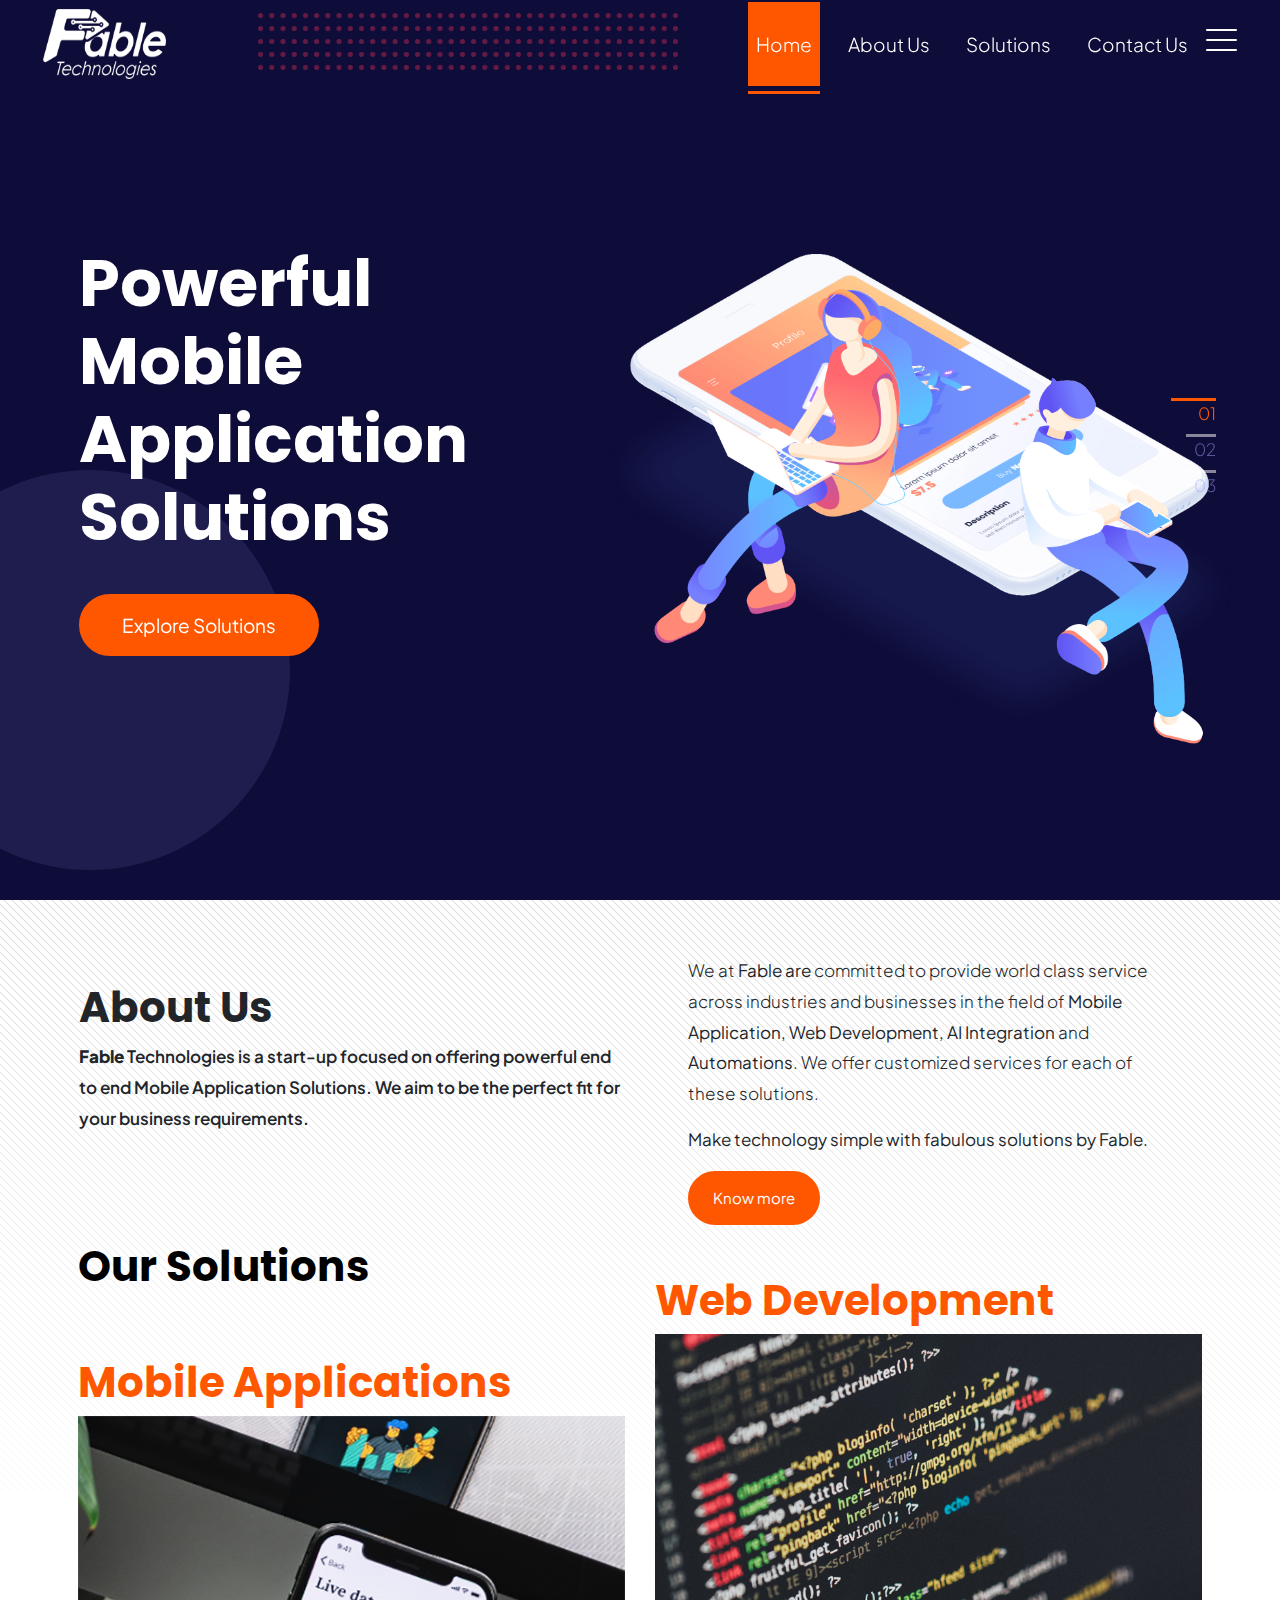
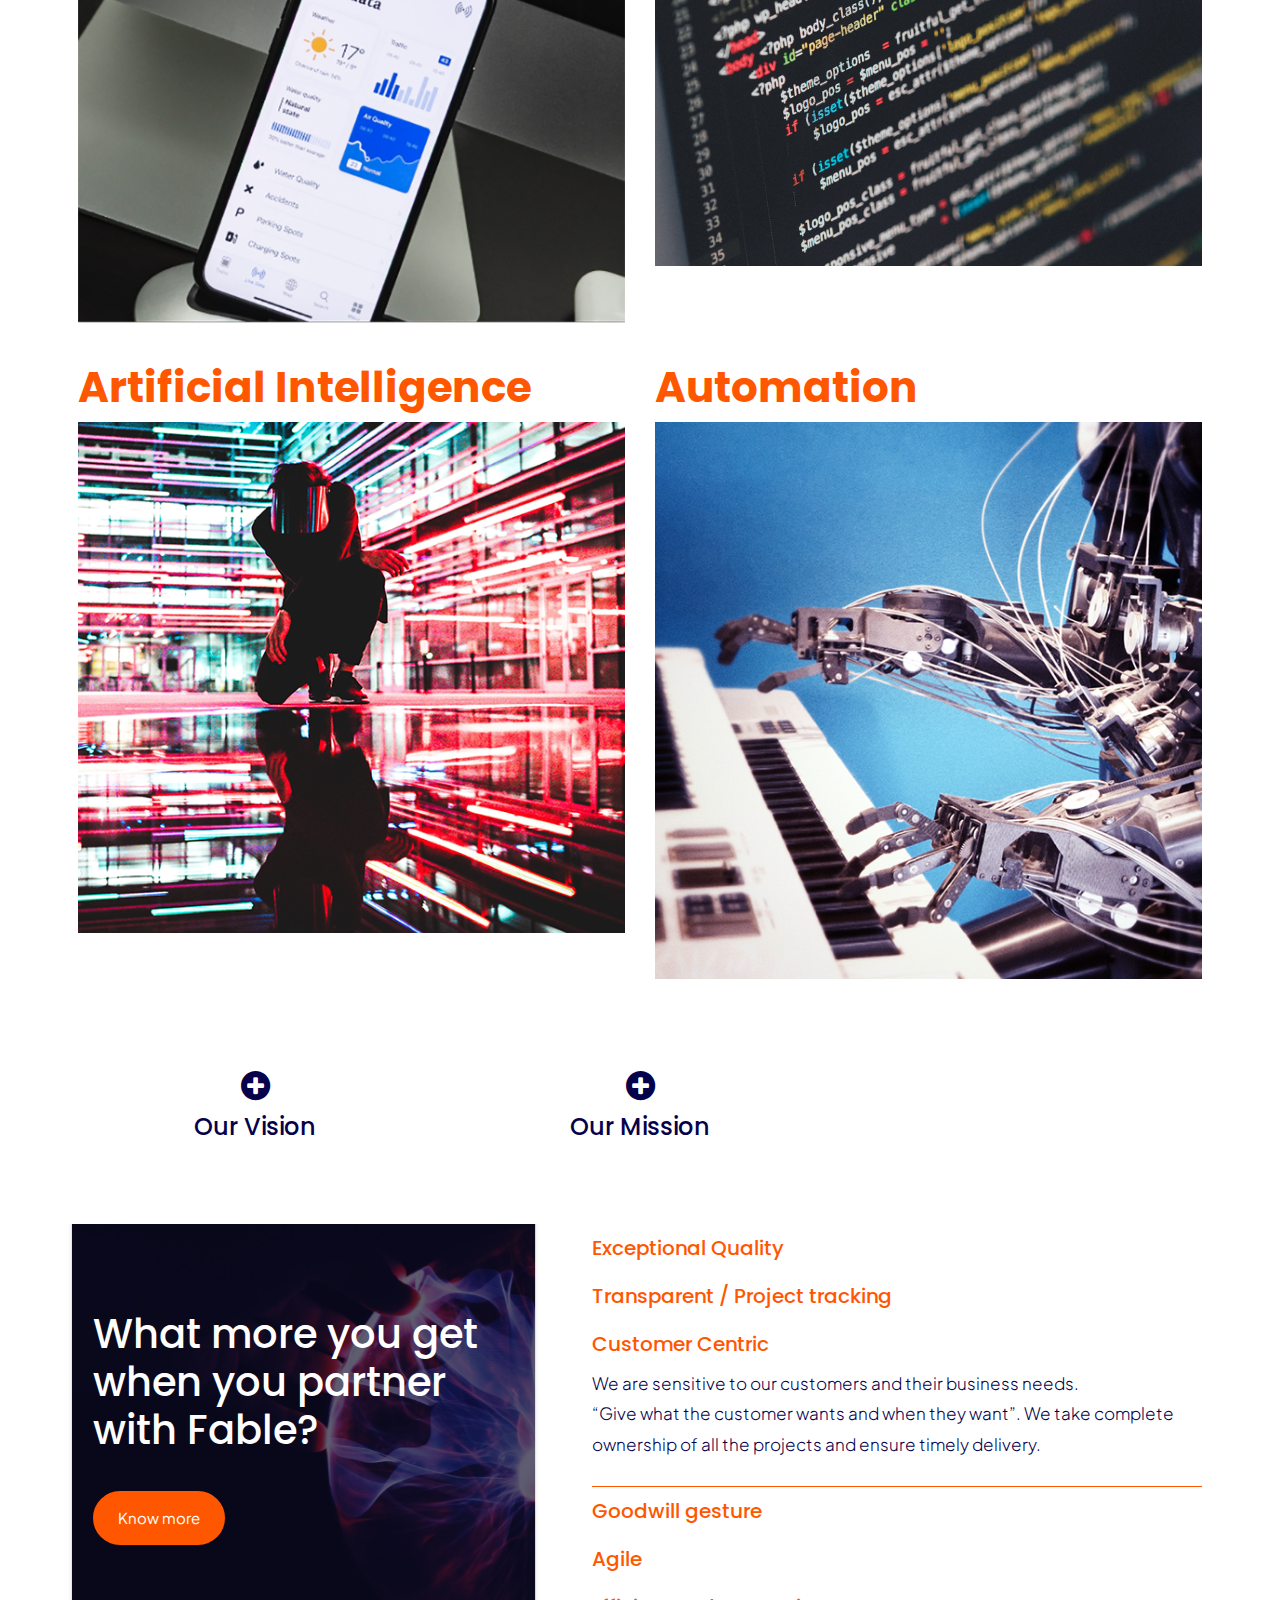
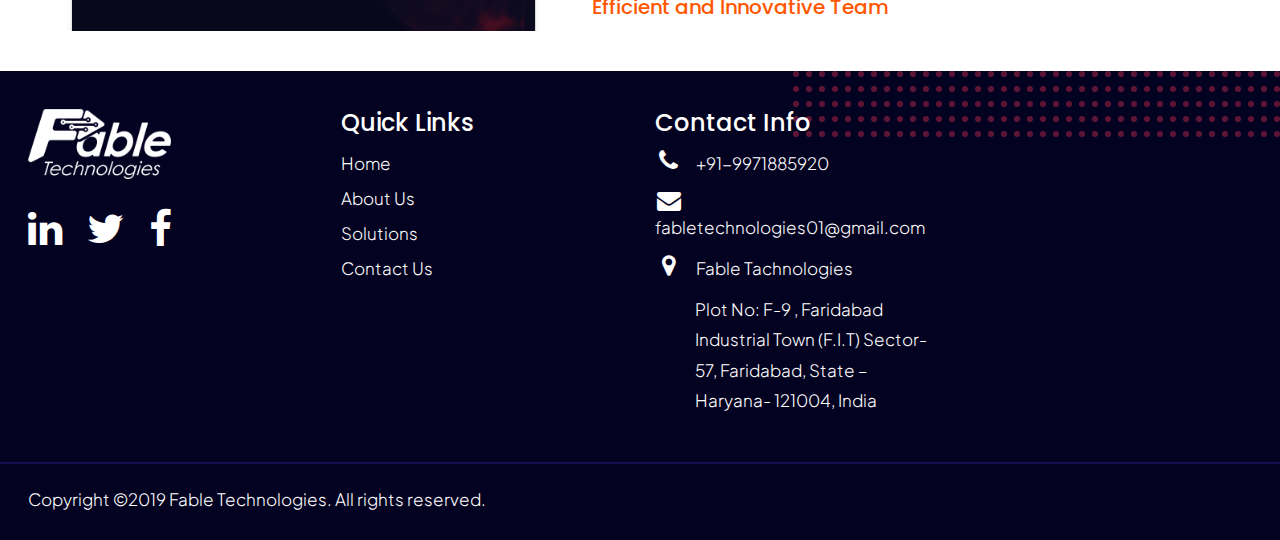
<file: index.html>
<!DOCTYPE html>
<html lang="en">

<head>

  <meta charset="utf-8">
  <meta name="viewport" content="width=device-width, initial-scale=1">
  <meta name="description" content="Fable, Technology, Mobile Apps, Web Applications, AI, Automation">
  <meta name="author" content="Mohit">

  <title>Fable Technologies</title>

  <!-- Bootstrap core CSS -->
  <link href="css/bootstrap.css" rel="stylesheet">

  <!-- Custom styles for this template -->
  <link href="css/modern-business.css" rel="stylesheet">
  <!--Fontfamily-->
  <link rel="preconnect" href="https://fonts.googleapis.com">
  <link rel="preconnect" href="https://fonts.gstatic.com" crossorigin>
  <link href="https://fonts.googleapis.com/css2?family=Plus+Jakarta+Sans:ital,wght@0,200..800;1,200..800&display=swap"
    rel="stylesheet">

  <link rel="stylesheet" href="https://cdnjs.cloudflare.com/ajax/libs/font-awesome/4.7.0/css/font-awesome.min.css">
  <script src="https://ajax.googleapis.com/ajax/libs/jquery/3.4.1/jquery.min.js"></script>
  <script>
 $(window).scroll(function() {    
    var scroll = $(window).scrollTop();

     //>=, not <=
    if (scroll >= 1) {
        //main-nav, not main-nav - caps H
        $("#main-nav").addClass("stickyHeader");
    }
	
		else {
            $("#main-nav").removeClass("stickyHeader");
        }
	
}); //missing );
  </script>

</head>

<body>

  <!-- Navigation -->
  <nav id="main-nav" class="navbar navbar-expand-lg navbar-dark fixed-top">
    <div class="container">
      <a class="navbar-brand white-logo my-1" href="index.html"><img src="images/fable logo white.png" alt="Fable"  height="70px" width="auto"/></a>
	   <a class="navbar-brand colored-logo " href="index.html"><img src="images/Fable_Logo-01-removebg-preview.png" alt="Fable" height="80px" width="auto"/></a>
     
      <div class="" id="navbarResponsive">
        <ul class="navbar-nav ml-auto">
		 <li class="nav-item active">
            <a class="nav-link" href="index.html">Home</a>
          </li>
		    <li class="nav-item">
            <a class="nav-link" href="about.html">About Us</a>
          </li>
		   <li class="nav-item">
            <a class="nav-link" href="services.html">Solutions</a>
          </li>
          <li class="nav-item">
            <a class="nav-link" href="contact.html">Contact Us</a>
          </li>
    
        </ul>
      </div>
	  	<div class="product-menu">
	  <nav role="navigation">
  <div id="menuToggle">
<input type="checkbox" />
   <span></span>
    <span></span>
    <span></span>
<ul id="menu">

<!-- Marketing Icons Section -->
    <div class="row">
	
      <div class="col-lg-3 mb-6">
	  <div class="mobile_tech">
	  <a href="services.html">
	  <h2>Mobile <br /> Applications</h2> </a>
	  <div class="img-overlay">
	    <a href="services.html">
       <img src="images/mobile_aps.png" alt="Mobile Applications" /><br />
	   
	   <p>Mobile apps have become an integral part of every business, from Health Care, Entertainment, Education, Banking to Travel, Communication, Gaming and Social media. </p>
	    </a>
	   
	    </div>  
    </div>
	</div>
     
     <div class="col-lg-3 mb-6">
	  <div class="web_tech top-over">
	  <a href="services.html">
	  <h2>Web <br /> Development</h2> </a>
	  <div class="img-overlay">
	    <a href="services.html">
       <img src="images/web_devps.png" alt="Web Development" /><br />
	     <p>Web applications help any organization or business to increase product knowledge, maintain communication with potential clients, helps in generating leads for the business, and increase the reach of your services and product to a larger audience.</p>
	    </a>
	   
	    </div>  
    </div>
	</div>

 <div class="col-lg-3 mb-6">
	  <div class="mobile_tech">
	  <a href="services.html">
	  <h2>Artificial <br />Intelligence</h2> </a>
	  <div class="img-overlay">
	    <a href="services.html">
       <img src="images/ai.png" alt="Artificial Intelligence" /><br />
	     <p>With lot of research going into Artificial Intelligence, machines are becoming increasingly capable of accomplishing simple and complex tasks.</p>
	    </a>
	    </a>
	  
	    </div>  
    </div>
	</div>
	
	
	 <div class="col-lg-3 mb-6">
	  <div class="ai_tech top-over1">
	  <a href="services.html">
	  <h2>Automation</h2> </a>
	  <div class="img-overlay">
	    <a href="services.html">
       <img src="images/automation.png" alt="Automation Applications" /><br />
	     <p>End-to-end automation of the software development process has entered mainstream mobile application and web development. Automation reduces the time taken for each task. </p>
	    </a>
	   
	    </div>  
    </div>
	
	<div class="for-work" style="display:none;">
	<h3>View Our Work</h3>
	<h5 class="slogan">Slogan line here</h5>
	</div>
	</div>
	
	
	
	</div>
    <!-- /.row -->

    </ul>
  </div>
</nav>
	</div>
    </div>

  </nav>
  
  


  <header id="home-page">
    <div id="carouselExampleIndicators" class="carousel slide" data-ride="carousel">
      <ol class="carousel-indicators flex-container wrap">
        <li data-target="#carouselExampleIndicators" data-slide-to="0" class="active flex-item">01</li>
        <li class="flex-item" data-target="#carouselExampleIndicators" data-slide-to="1">02</li>
		<li class="flex-item" data-target="#carouselExampleIndicators" data-slide-to="2">03</li>
        
      </ol>
      <div class="carousel-inner" role="listbox">
        <!-- Slide One - Set the background image for this slide in the line below -->
        <div class="carousel-item active">
          <div class="carousel-caption d-md-flex row">
		  <div class="col-sm-5 col-xs-12">
            <h1>Powerful Mobile Application Solutions</h1>
			<a href="services.html" class="btn btn-primary btn-explore">Explore Solutions</a>
			</div>
			 <div class="col-sm-7 col-xs-12 pt-5 mt-5">
           <img src="images/banner1.png" alt="" />
			</div>
         
          </div>
        </div>
		
		 <div class="carousel-item">
          <div class="carousel-caption d-md-flex row">
		  <div class="col-sm-5 col-xs-12">
            <h1>Discover The Wold's Most Advanced CRM Tool</h1>
			<a href="services.html" class="btn btn-primary btn-explore">Explore Solutions</a>
			</div>
			 <div class="col-sm-6 col-xs-12 pt-5 mt-5">
           <img src="images/hero1.png" alt="" />
			</div>
         
          </div>
        </div>
		
		 <div class="carousel-item">
          <div class="carousel-caption d-md-flex row">
		  <div class="col-sm-5 col-xs-12">
            <h1>The Future of Web Coding is here</h1>
			<a href="services.html" class="btn btn-primary btn-explore">Explore Solutions</a>
			</div>
			 <div class="col-sm-7 col-xs-12 pt-5 mt-5">
           <img src="images/hero2.png" alt="" />
			</div>
         
          </div>
        </div>
		
     </div>
     
    </div>
  </header>


  <!-- technology section START -->
  <section id="technology-section-about">
  
    <!-- Page Content -->
  <div class="container">
 <!-- Marketing Icons Section -->
    <div class="row about-fable" style="display:none;">
      <div class="col-lg-5 mb-5">
	  <br />
       <img src="images/ai.png" alt="About Fable" />
      </div>
      <div class="col-lg-7 px-5 py-3">
        <div class="about-card">
        
          <h2 style="color: #112c7a;">About Us</h2>
         
            <p style="font-weight: 600;"><b>Fable</b> Technologies is a start-up focused on offering powerful end to end Mobile Application Solutions. We aim to be the perfect fit for your business requirements.</p>
			<p>We at <b>Fable are</b> committed to provide world class service across industries and businesses in the field of <b>Mobile Application, Web Development, AI Integration</b> and <b>Automations</b>. We offer customized services for each of these solutions.</p>
			<p><b>Make technology simple with fabulous solutions by Fable.</b></p>
				<a href="about.html" class="btn btn-primary btn-explore btn-small">Know more</a>
        </div>
      </div>
     </div>
    <!-- /.row -->
	
	<!-- Marketing Icons Section -->
    <div class="row about-fable">
      <div class="col-lg-6 mb-5">
	   <h2>About Us</h2>
	   <p style="font-weight: 600;"><b>Fable</b> Technologies is a start-up focused on offering powerful end to end Mobile Application Solutions. We aim to be the perfect fit for your business requirements.</p>
      </div>
      <div class="col-lg-6 px-5 py-3">
        <div class="about-card">
        
        
         
            
			<p>We at <b>Fable are</b> committed to provide world class service across industries and businesses in the field of <b>Mobile Application, Web Development, AI Integration</b> and <b>Automations</b>. We offer customized services for each of these solutions.</p>
			<p><b>Make technology simple with fabulous solutions by Fable.</b></p>
				<a href="about.html" class="btn btn-primary btn-explore btn-small">Know more</a>
        </div>
      </div>
     </div>
    <!-- /.row -->

  </div>
  <!-- /.container -->
  
 
  <!-- Page Content -->
  <div class="container">
 <!-- Marketing Icons Section -->
    <div class="row">
	 <div class="col-lg-12 mb-6" style="margin-bottom: 5%;">
	 <h2 class="title-heading" style="color: #000;">Our Solutions</h2>
	 </div>
      <div class="col-lg-6 mb-6">
	  <div class="mobile_tech">
	  <a href="services.html">
	  <h2>Mobile Applications</h2> </a>
	  <div class="img-overlay">
	    <a href="services.html">
       <img src="images/mobile_aps.png" alt="Mobile Applications" />
	    </a>
	    <span class="simple_overlay">
	   <p>With lot of research going into Artificial Intelligence, machines are becoming increasingly capable of accomplishing simple and complex tasks.</p>
	   <a href="services.html" class="btn btn-plain">Know more</a>
	   </span>
	    </div>  
    </div>
	</div>
     
     <div class="col-lg-6 mb-6">
	  <div class="web_tech top-over">
	  <a href="services.html">
	  <h2>Web Development</h2> </a>
	  <div class="img-overlay">
	    <a href="services.html">
       <img src="images/web_devps.png" alt="Web Development" />
	    </a>
	    <span class="simple_overlay">
	   <p>With lot of research going into Artificial Intelligence, machines are becoming increasingly capable of accomplishing simple and complex tasks.</p>
	   <a href="services.html" class="btn btn-plain">Know more</a>
	   </span>
	    </div>  
    </div>
	</div>

 <div class="col-lg-6 mb-6">
	  <div class="mobile_tech">
	  <a href="services.html">
	  <h2>Artificial Intelligence</h2> </a>
	  <div class="img-overlay">
	    <a href="services.html">
       <img src="images/ai.png" alt="Artificial Intelligence" />
	    </a>
	    <span class="simple_overlay">
	   <p>With lot of research going into Artificial Intelligence, machines are becoming increasingly capable of accomplishing simple and complex tasks.</p>
	   <a href="services.html" class="btn btn-plain">Know more</a>
	   </span>
	    </div>  
    </div>
	</div>
	
	
	 <div class="col-lg-6 mb-6">
	  <div class="ai_tech top-over1">
	  <a href="services.html">
	  <h2>Automation</h2> </a>
	  <div class="img-overlay">
	    <a href="services.html">
       <img src="images/automation.png" alt="Automation Applications" />
	    </a>
	    <span class="simple_overlay">
	   <p>With lot of research going into Artificial Intelligence, machines are becoming increasingly capable of accomplishing simple and complex tasks.</p>
	   <a href="services.html" class="btn btn-plain">Know more</a>
	   </span>
	    </div>  
    </div>
	
	<div class="for-work" style="display:none;">
	<h3>View Our Work</h3>
	<h5 class="slogan">Slogan line here</h5>
	</div>
	</div>
	
	
	
	</div>
    <!-- /.row -->
 <!-- .row -->
	   <div class="row">
      <div class="col-lg-4 col-xs-6 mb-4">
	  <a class="for-detail" href="about.html">
	  <i class="fa fa-plus-circle"></i><br />
	 <h4>Our Vision</h4>
	  </a>
	  
	  </div>
	  
	   <div class="col-lg-4 col-xs-6 mb-4">
	  <a class="for-detail" href="about.html">
	  <i class="fa fa-plus-circle"></i><br />
	 <h4>Our Mission</h4>
	  </a>
	  
	  </div>
	  
	   <div class="col-lg-4 mb-4">
	
	  </div>
	  
	  </div>
	  
	   <!-- /.row -->
	   
  <!-- .row -->
    <div class="row">
      <div class="col-lg-5 mb-6 why-fable">
	  <div>
	  <h1>What more you get when you partner with Fable?</h1>
	  <a href="about.html" class="btn btn-primary btn-explore btn-small">Know more</a>
	  </div>
	   </div>
	  
	   <div class="col-lg-7 mb-6 pl-5">
	   
	   <div class="why-fable-block">
	  
	    <div class="" id="accordion" role="tablist" aria-multiselectable="true">
      <div class="card">
        <div class="card-header" role="tab" id="headingOne">
          <h5 class="mb-0">
            <a data-toggle="collapse" data-parent="#accordion" href="#collapseOne" aria-expanded="true" aria-controls="collapseOne">Exceptional Quality</a>
          </h5>
        </div>

        <div id="collapseOne" class="collapse" role="tabpanel" aria-labelledby="headingOne">
          <div class="card-body">
          We deliver nothing but quality service every time.
          </div>
        </div>
      </div>
    
	 <div class="card">
        <div class="card-header" role="tab" id="headingTwo">
          <h5 class="mb-0">
		   <a class="collapsed" data-toggle="collapse" data-parent="#accordion" href="#collapseTwo" aria-expanded="false" aria-controls="collapseTwo">
           Transparent / Project tracking</a>
          </h5>
        </div>

        <div id="collapseTwo" class="collapse" role="tabpanel" aria-labelledby="headingTwo">
          <div class="card-body">
          Weekly status update on your project will help you track the progress and where you stand.
          </div>
        </div>
      </div>
	
	 <div class="card">
        <div class="card-header" role="tab" id="headingThree">
          <h5 class="mb-0">
            <a data-toggle="collapse" data-parent="#accordion" href="#collapseThree" aria-expanded="false" aria-controls="collapseThree">Customer Centric</a>
          </h5>
        </div>

     <div id="collapseThree" class="collapse show" role="tabpanel" aria-labelledby="headingThree">
          <div class="card-body">
         We are sensitive to our customers and their business needs.<br />
		 <blockquote>“Give what the customer wants and when they want”. We take complete ownership of all the projects and ensure timely delivery.</blockquote>
          </div>
        </div>
      </div>
	
	<div class="card">
        <div class="card-header" role="tab" id="headingFour">
          <h5 class="mb-0">
            <a data-toggle="collapse" data-parent="#accordion" href="#collapseFour" aria-expanded="true" aria-controls="collapseFour">Goodwill gesture</a>
          </h5>
        </div>

        <div id="collapseFour" class="collapse" role="tabpanel" aria-labelledby="headingFour">
          <div class="card-body">
        Yearly upgrade of the App at NO cost for 3 years.
          </div>
        </div>
      </div>
	  
	  <div class="card">
        <div class="card-header" role="tab" id="headingFive">
          <h5 class="mb-0">
            <a data-toggle="collapse" data-parent="#accordion" href="#collapseFive" aria-expanded="true" aria-controls="collapseOne">Agile</a>
          </h5>
        </div>

        <div id="collapseFive" class="collapse " role="tabpanel" aria-labelledby="headingFive">
          <div class="card-body">
        We use Agile at the core of our development framework. Our focus is on streamlining the software development lifecycle in order to mitigate risks at every phase of the project methodology for our projects. This will give you the flexibility to make changes, modify the features at the development stage itself.
          </div>
        </div>
      </div>
	
	 <div class="card">
        <div class="card-header" role="tab" id="headingSix">
          <h5 class="mb-0">
            <a data-toggle="collapse" data-parent="#accordion" href="#collapseSix" aria-expanded="true" aria-controls="collapseOne">Efficient and Innovative Team</a>
          </h5>
        </div>

        <div id="collapseSix" class="collapse" role="tabpanel" aria-labelledby="headingSix">
          <div class="card-body">
       A dynamic team who are talented, energetic and dedicated to your success. New ideas, creative thoughts, new imaginations will ensure better solutions that meet your requirements and unarticulated needs.
          </div>
        </div>
      </div>
	
	
</div>
	  
	  
	   </div>
	
	 
	   </div>
	  </div>
	  
	    <!-- /.row -->

  <!-- /.container -->
  </div>
</section>
<!-- technology section END -->

  <!-- Footer -->
  <footer class="py-5 bg-blue">
  
  <div class="container">
  <div class="row">
  
  
    <div class="col-lg-3">
	
	<a href="#"> <img src="images/fable logo white.png" alt="Fable"  height="70px" width="auto"/></a><br />
	<ul class="social-media">
	<li><a href="#"><i class="fa fa-linkedin"></i></a></li>
	<li><a href="#"><i class="fa fa-twitter"></i></a></li>
	<li><a href="#"><i class="fa fa-facebook-f"></i></a></li>
	
	</ul>
	
	</div>
	
	 <div class="col-lg-3">
	 <h4 class="widget-title">Quick Links</h4>
	 <ul class="quick-links">
	<li><a href="index.html">Home</a></li>
	<li><a href="about.html">About Us </a></li>
	<li><a href="services.html">Solutions</a></li>
	<li><a href="contact.html">Contact Us  </a></li>
	</ul>
	 </div>
	 
	  <div class="col-lg-3">
	   <h4 class="widget-title">Contact Info</h4>
	  <address class="office-address">
	  <span><a href="tel:9971885920"><i class="fa fa-phone"></i> +91-9971885920</a></span>
	    <span><a href="mailto:fabletechnologies01@gmail.com"><i class="fa fa-envelope"></i> fabletechnologies01@gmail.com</a></span>
		  <span><i class="fa fa-map-marker"></i> Fable Tachnologies</span>
	  <span style="padding-left: 40px;">Plot No: F-9 , Faridabad Industrial Town
      (F.I.T) Sector- 57, Faridabad, 
      State – Haryana- 121004, India</span>
	  </address>
	  
	  
	  </div>
	  
	  
  </div>
  
  
  </div>
  
    <div class="copyright-footer">
    <div class="container">
      <p class="m-0 text-white">Copyright &copy;2019 Fable Technologies.  All rights reserved.</p>
    </div>
	</div>
    <!-- /.container -->
  </footer>

  <!-- Bootstrap core JavaScript 
  <script src="vendor/jquery/jquery.min.js"></script>-->
  <script src="vendor/bootstrap/js/bootstrap.bundle.min.js"></script>

</body>

</html>
</file>
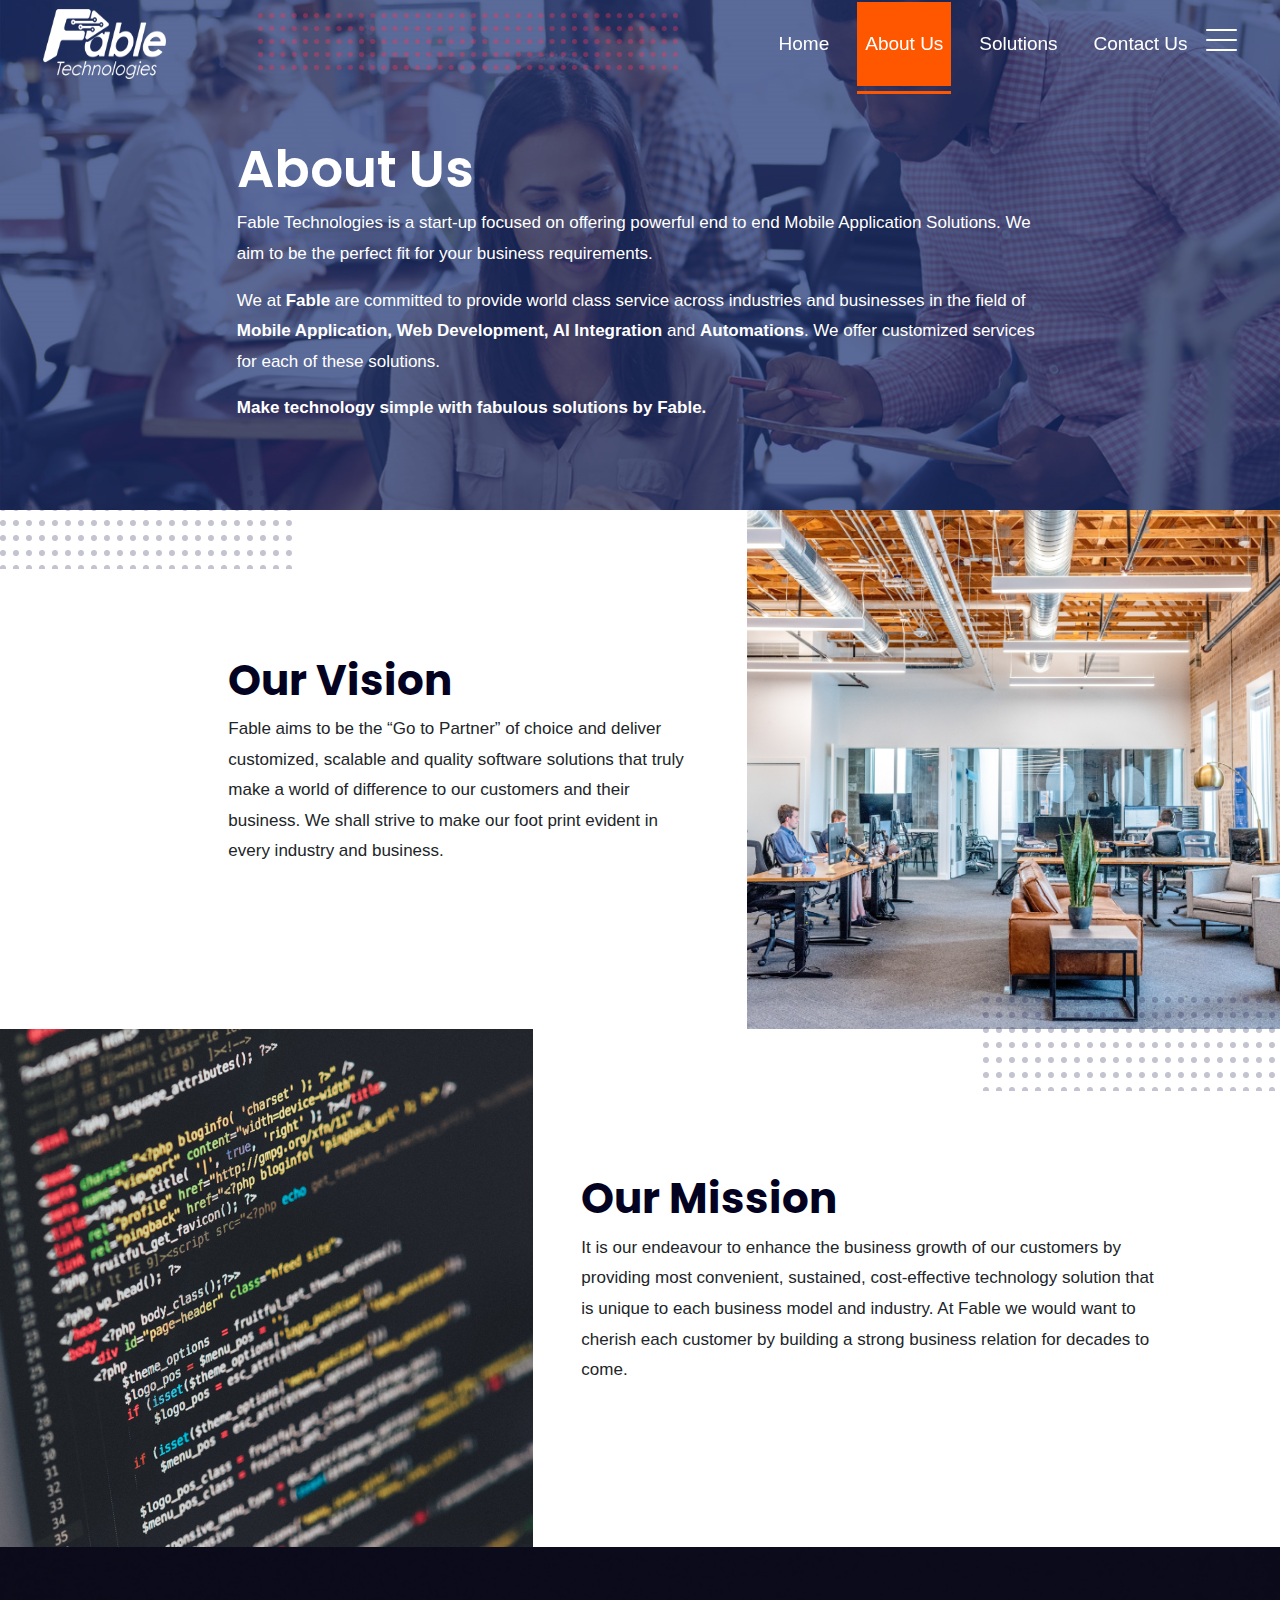
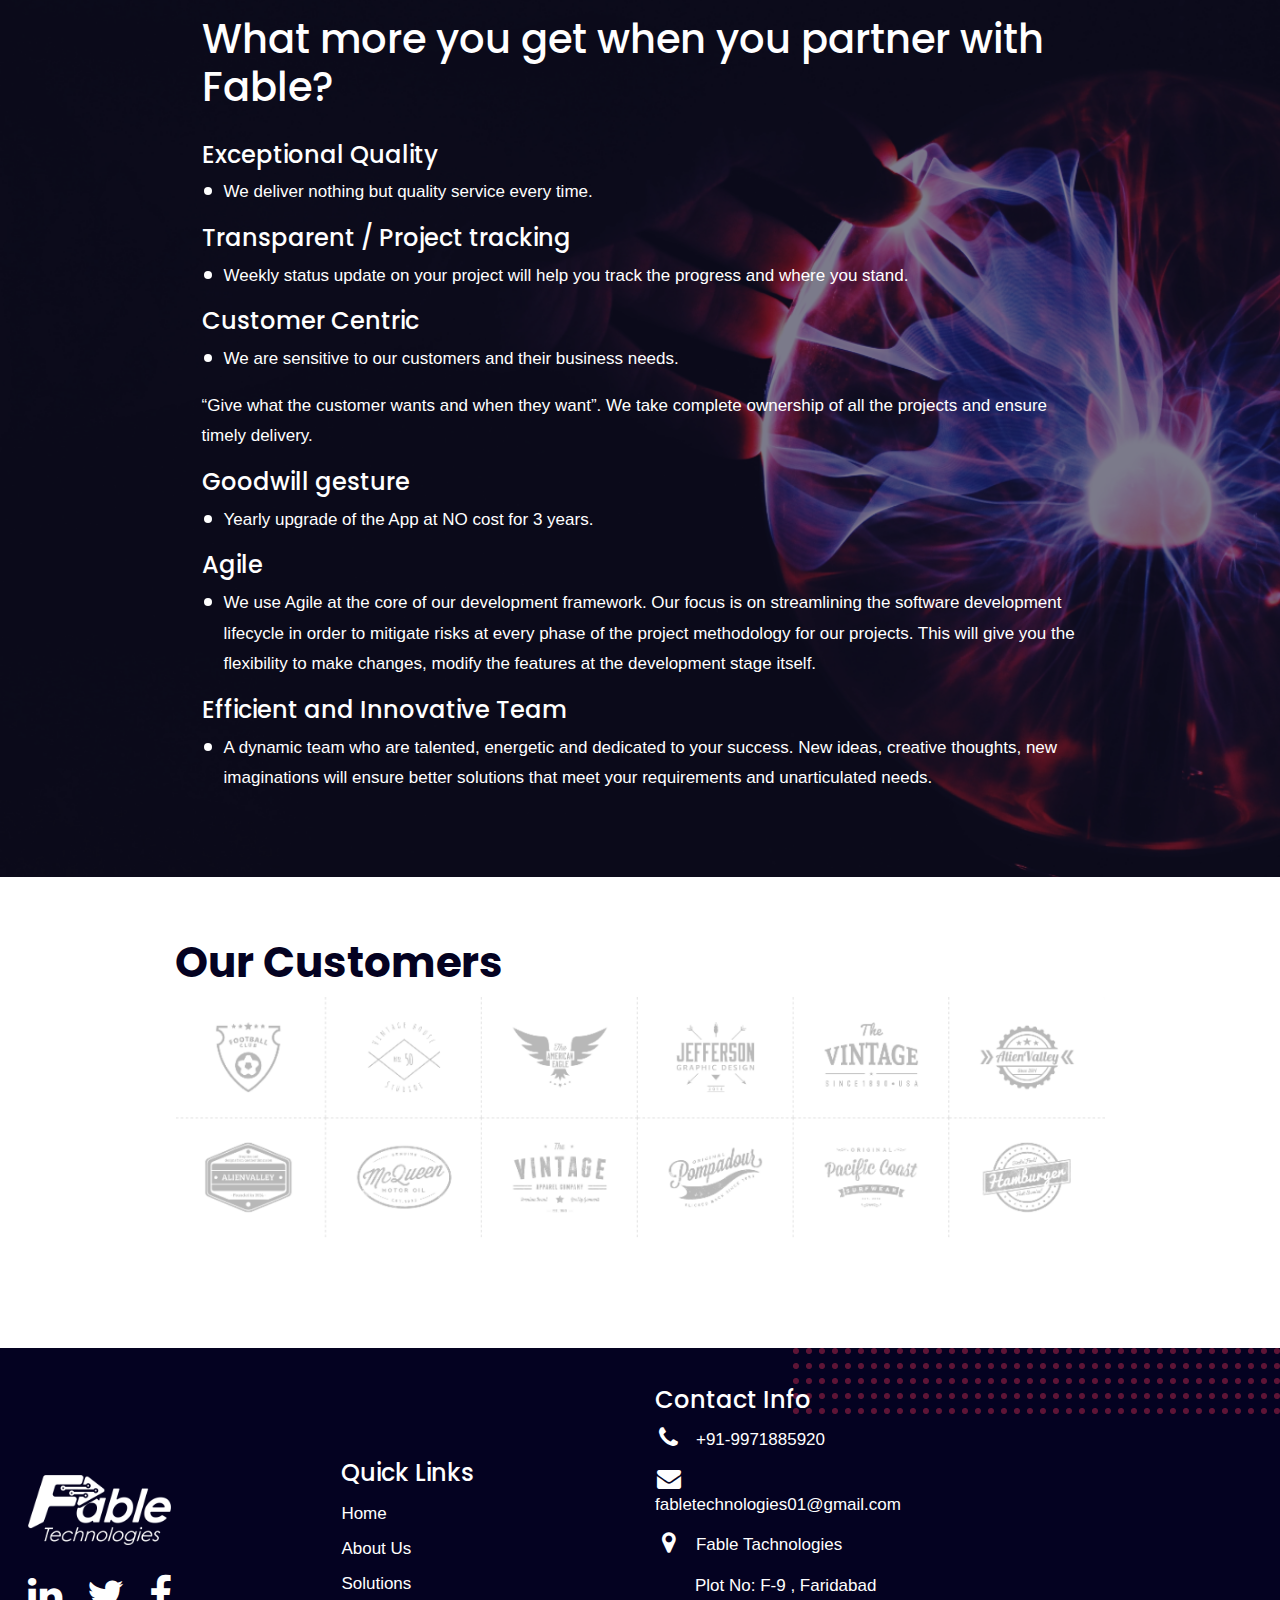
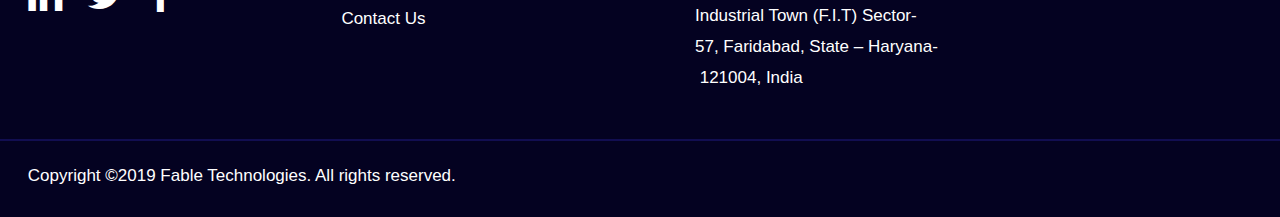
<file: about.html>
<!DOCTYPE html>
<html lang="en">

<head>

  <meta charset="utf-8">
  <meta name="viewport" content="width=device-width, initial-scale=1, shrink-to-fit=no">
  <meta name="description" content="">
  <meta name="author" content="">

  <title>Fable Technologies - About US</title>

  <!-- Bootstrap core CSS -->
  <link href="css/bootstrap.css" rel="stylesheet">

  <!-- Custom styles for this template -->
  <link href="css/modern-business.css" rel="stylesheet">
  <link rel="stylesheet" href="https://cdnjs.cloudflare.com/ajax/libs/font-awesome/4.7.0/css/font-awesome.min.css">
  <script src="https://ajax.googleapis.com/ajax/libs/jquery/3.4.1/jquery.min.js"></script>
  <script>
 $(window).scroll(function() {    
    var scroll = $(window).scrollTop();

     //>=, not <=
    if (scroll >= 1) {
        //main-nav, not main-nav - caps H
        $("#main-nav").addClass("stickyHeader");
    }
	
		else {
            $("#main-nav").removeClass("stickyHeader");
        }
	
}); //missing );
  </script>

  <style>
.navbar-dark .navbar-nav .nav-link {
 color:#fff;
    font-size: 19px;
}
.row {
 align-items: center;
}
.page-title h1 {
  color:  #fff;

}
#about-banner p {

    font-weight: 400;
    color:#fff;
}

</style>
</head>

<body>

  <!-- Navigation -->
  <nav id="main-nav" class="navbar navbar-expand-lg navbar-dark fixed-top">
    <div class="container">
		<a class="navbar-brand white-logo my-1" href="index.html"><img src="images/fable logo white.png" alt="Fable"  height="70px" width="auto"/></a>
		<a class="navbar-brand colored-logo " href="index.html"><img src="images/Fable_Logo-01-removebg-preview.png" alt="Fable" height="80px" width="auto"/></a>
	  
      <div class="" id="navbarResponsive">
        <ul class="navbar-nav ml-auto">
		 <li class="nav-item ">
            <a class="nav-link" href="index.html">Home</a>
          </li>
		    <li class="nav-item active">
            <a class="nav-link" href="about.html">About Us</a>
          </li>
		   <li class="nav-item">
            <a class="nav-link" href="services.html">Solutions</a>
          </li>
          <li class="nav-item">
            <a class="nav-link" href="contact.html">Contact Us</a>
          </li>
    
        </ul>
      </div>
	  	<div class="product-menu">
	  <nav role="navigation">
  <div id="menuToggle">
<input type="checkbox" />
   <span></span>
    <span></span>
    <span></span>
<ul id="menu">

<!-- Marketing Icons Section -->
    <div class="row">
	
      <div class="col-lg-3 mb-6">
	  <div class="mobile_tech">
	  <a href="services.html">
	  <h2>Mobile <br /> Applications</h2> </a>
	  <div class="img-overlay">
	    <a href="services.html">
       <img src="images/mobile_aps.png" alt="Mobile Applications" /><br />
	   
	   <p>Mobile apps have become an integral part of every business, from Health Care, Entertainment, Education, Banking to Travel, Communication, Gaming and Social media. </p>
	    </a>
	   
	    </div>  
    </div>
	</div>
     
     <div class="col-lg-3 mb-6">
	  <div class="web_tech top-over">
	  <a href="services.html">
	  <h2>Web <br /> Development</h2> </a>
	  <div class="img-overlay">
	    <a href="services.html">
       <img src="images/web_devps.png" alt="Web Development" /><br />
	     <p>Web applications help any organization or business to increase product knowledge, maintain communication with potential clients, helps in generating leads for the business, and increase the reach of your services and product to a larger audience.</p>
	    </a>
	   
	    </div>  
    </div>
	</div>

 <div class="col-lg-3 mb-6">
	  <div class="mobile_tech">
	  <a href="services.html">
	  <h2>Artificial <br />Intelligence</h2> </a>
	  <div class="img-overlay">
	    <a href="services.html">
       <img src="images/ai.png" alt="Artificial Intelligence" /><br />
	     <p>With lot of research going into Artificial Intelligence, machines are becoming increasingly capable of accomplishing simple and complex tasks.</p>
	    </a>
	    </a>
	  
	    </div>  
    </div>
	</div>
	
	
	 <div class="col-lg-3 mb-6">
	  <div class="ai_tech top-over1">
	  <a href="services.html">
	  <h2>Automation</h2> </a>
	  <div class="img-overlay">
	    <a href="services.html">
       <img src="images/automation.png" alt="Automation Applications" /><br />
	     <p>End-to-end automation of the software development process has entered mainstream mobile application and web development. Automation reduces the time taken for each task. </p>
	    </a>
	   
	    </div>  
    </div>
	
	<div class="for-work" style="display:none;">
	<h3>View Our Work</h3>
	<h5 class="slogan">Slogan line here</h5>
	</div>
	</div>
	
	
	
	</div>
    <!-- /.row -->

    </ul>
  </div>
</nav>
	</div>
    </div>

  </nav>
  

  
  <section id="about-banner">
    <!-- Page Content -->
  <div class="container">

  <div class="row">
	 <div class="col-lg-2 mb-4"></div>
	 <div class="col-lg-8 pt-5">
	 <div class="page-title">
	 <h1>About Us</h1>
	 <p>Fable Technologies is a start-up focused on offering powerful end to end Mobile Application Solutions. We aim to be the perfect fit for your business requirements.</p>
	 <p>We at <b>Fable</b> are committed to provide world class service across industries and businesses in the field of <b>Mobile Application, Web Development, AI Integration</b> and <b>Automations</b>. We offer customized services for each of these solutions.   </p>
	 <p><b>Make technology simple with fabulous solutions by Fable.</b></p>
	 
	 </div>

	 </div>
    
</div>

	</div>  
	  </section>

	
    <!-- Intro Content -->
    <div class="row p-0 m-0">
     <div class="col-lg-2"></div>
      <div class="col-lg-5 pr-5">
        <h2 class="heading-title">Our Vision</h2>
        <p>Fable aims to be the “Go to Partner” of choice and deliver customized, scalable and quality software solutions that truly make a world of difference to our customers and their business. We shall strive to make our foot print evident in every industry and business.</p>
      </div>
	   <div class="col-lg-5 p-0">
        <img class="img-fluid" src="images/mission.png" alt="">
      </div>
	  
    </div>
    <!-- /.row -->
	
	<!-- Intro Content -->
    <div class="row p-0 m-0" id="our-mission">
	<div class="col-lg-5 p-0">
        <img class="img-fluid" src="images/web_devps.png" alt="">
      </div>
 
      <div class="col-lg-6 pl-5">
        <h2 class="heading-title">Our Mission</h2>
        <p>It is our endeavour to enhance the business growth of our customers by providing most convenient, sustained, cost-effective technology solution that is unique to each business model and industry. At Fable we would want to cherish each customer by building a strong business relation for decades to come.</p>
      </div>
	   
	  
    </div>
    <!-- /.row -->

	 <section id="why-fable">
 <div class="row p-0 m-0">
 
      
	 
	  
	   <div class="col-lg-12 p-5 mb-6">
	   
	   <h1 style="margin-bottom: 30px;">What more you get when you partner with Fable?</h1>
	   <div class="why-fable-block">
	   <h2>Exceptional Quality</h2>
	   <p>We deliver nothing but quality service every time.</p>
	   </div>
	  
		 <div class="why-fable-block">
	   <h2>Transparent / Project tracking</h2>
	   <p>Weekly status update on your project will help you track the progress
and where you stand.</p>
	   </div>
	   
	    <div class="why-fable-block">
	   <h2>Customer Centric</h2>
	   <p>We are sensitive to our customers and their business needs.</p>
	   <blockquote>“Give what the customer wants and when they want”. We take complete ownership of all the projects and ensure timely delivery.</blockquote>
	   </div>
	   
	    <div class="why-fable-block">
	   <h2>Goodwill gesture</h2>
	   <p>Yearly upgrade of the App at NO cost for 3 years.</p>
	   </div>
	   
	   
	    <div class="why-fable-block">
	   <h2>Agile</h2>
	   <p>We use Agile at the core of our development framework. Our focus is on streamlining the software development lifecycle in order to mitigate risks at every phase of the project methodology for our projects. This will give you the flexibility to make changes, modify the features at the development stage itself.</p>
	   </div>
	   
	    <div class="why-fable-block">
	   <h2>Efficient and Innovative Team</h2>
	   <p>A dynamic team who are talented, energetic and dedicated to your success. New ideas, creative thoughts, new imaginations will ensure better solutions that meet your requirements and unarticulated needs. </p>
	   </div>
	   
	   
	   </div>
	  </div>
 
 </section>
 
  <div class="container">
    <!-- Our Customers -->
	<div class="our-customers">
    <h2 class="heading-title">Our Customers</h2>
    <div class="row">
      <div class="col-lg-12">
        <img class="img-fluid" src="images/our_clients.png" alt="">
      </div>
     
    </div>
    <!-- /.row -->
</div>
  </div>
  <!-- /.container -->

   <!-- Footer -->
  <footer class="py-5 bg-blue">
  
  <div class="container">
  <div class="row">
  
  
    <div class="col-lg-3">
	
	<a href="#">  <img src="images/fable logo white.png" alt="Fable"  height="70px" width="auto"/></a><br />
	<ul class="social-media">
	<li><a href="#"><i class="fa fa-linkedin"></i></a></li>
	<li><a href="#"><i class="fa fa-twitter"></i></a></li>
	<li><a href="#"><i class="fa fa-facebook-f"></i></a></li>
	
	</ul>
	
	</div>
	
	 <div class="col-lg-3">
	 <h4 class="widget-title">Quick Links</h4>
	 <ul class="quick-links">
	<li><a href="index.html">Home</a></li>
	<li><a href="about.html">About Us </a></li>
	<li><a href="services.html">Solutions</a></li>
	<li><a href="contact.html">Contact Us  </a></li>
	</ul>
	 </div>
	 
	  <div class="col-lg-3">
	   <h4 class="widget-title">Contact Info</h4>
	  <address class="office-address">
	  <span><a href="tel:9971885920"><i class="fa fa-phone"></i> +91-9971885920</a></span>
	    <span><a href="mailto:fabletechnologies01@gmail.com"><i class="fa fa-envelope"></i> fabletechnologies01@gmail.com</a></span>
		<span><i class="fa fa-map-marker"></i> Fable Tachnologies</span>
		<span style="padding-left: 40px;">Plot No: F-9 , Faridabad Industrial Town
			(F.I.T) Sector- 57, Faridabad, 
			State – Haryana- 121004, India</span>
	  </address>
	  
	  
	  </div>
	  
	  
  </div>
  
  
  </div>
  
    <div class="copyright-footer">
    <div class="container">
      <p class="m-0 text-white">Copyright &copy;2019 Fable Technologies.  All rights reserved.</p>
    </div>
	</div>
    <!-- /.container -->
  </footer>

  <!-- Bootstrap core JavaScript 
  <script src="vendor/jquery/jquery.min.js"></script>-->
  <script src="vendor/bootstrap/js/bootstrap.bundle.min.js"></script>

</body>

</html>
</file>
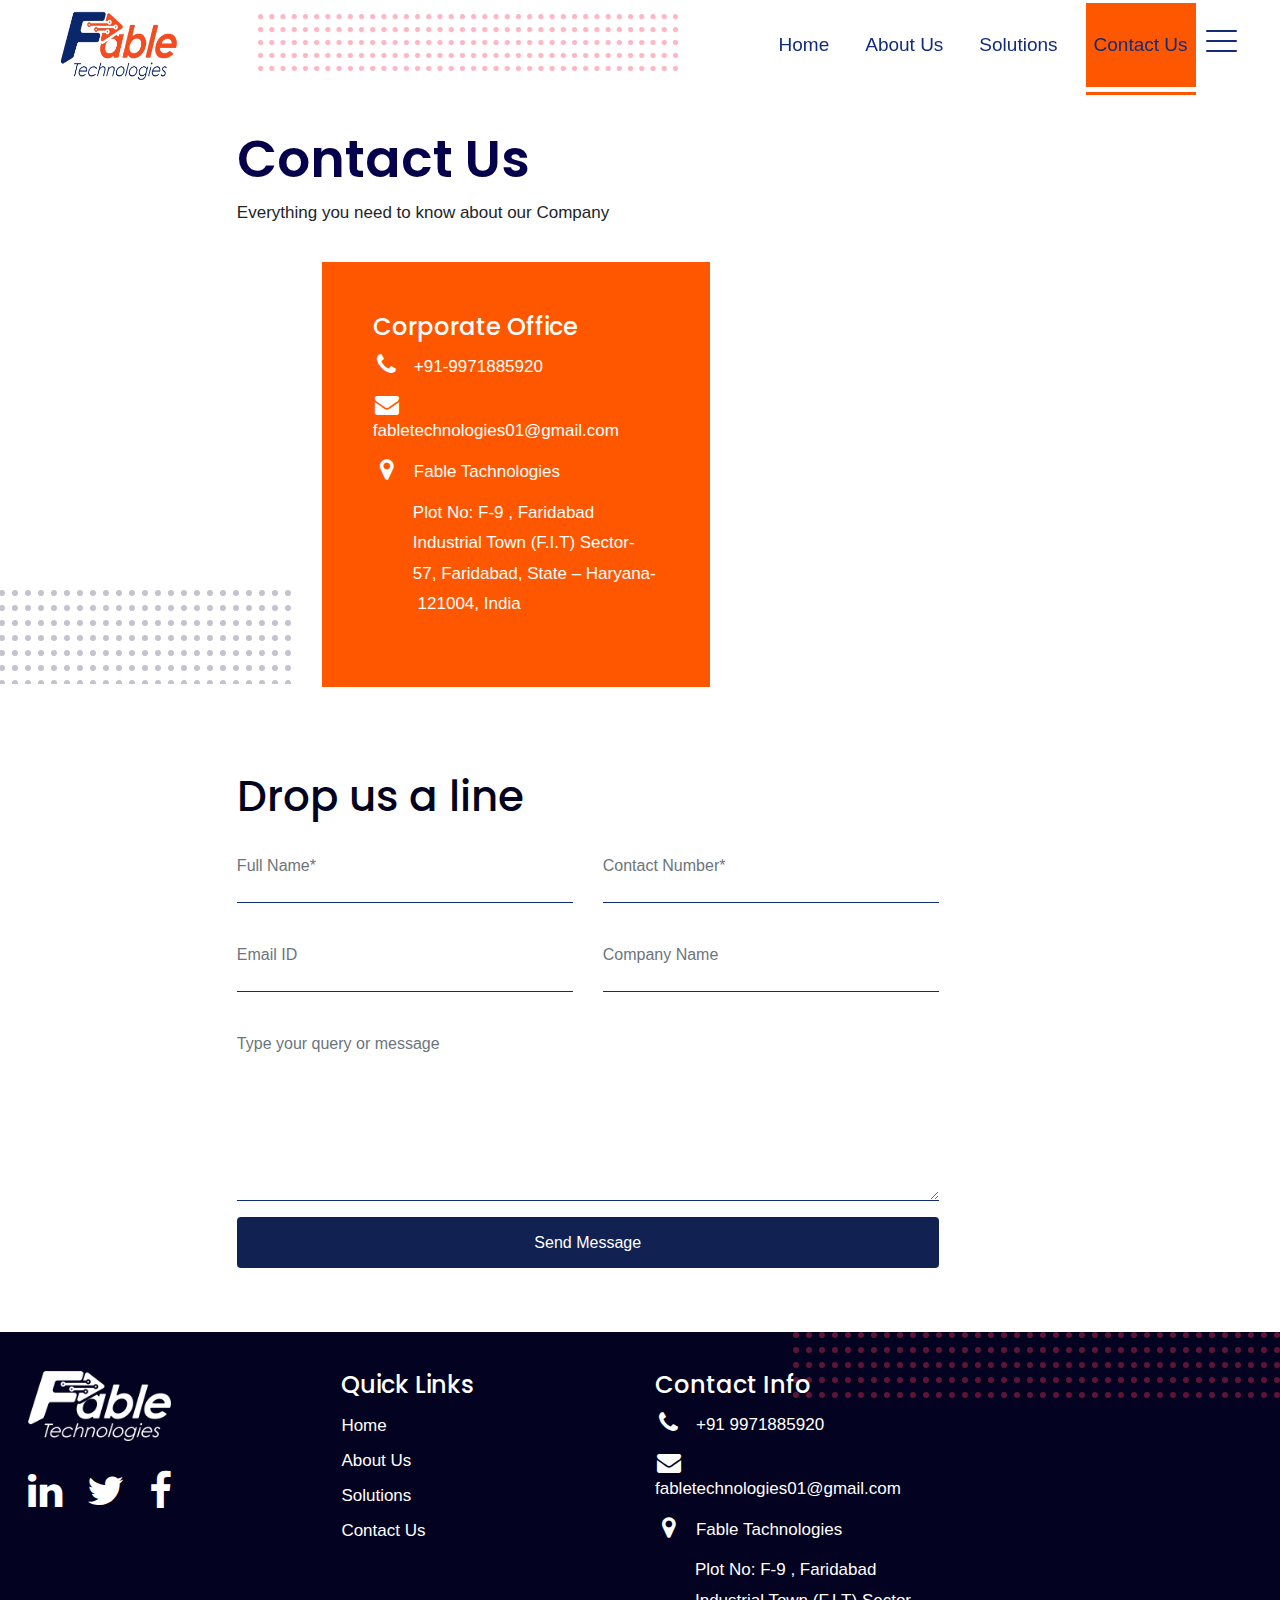
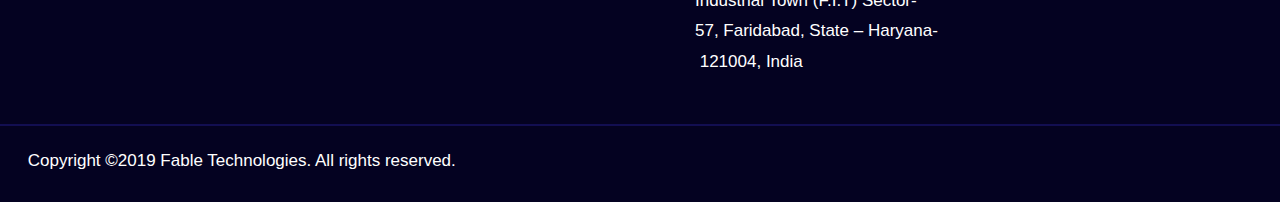
<file: contact.html>
<!DOCTYPE html>
<html lang="en">

<head>

  <meta charset="utf-8">
  <meta name="viewport" content="width=device-width, initial-scale=1, shrink-to-fit=no">
  <meta name="description" content="">
  <meta name="author" content="">

  <title>Fable Technologies - Contact Us</title>

  <!-- Bootstrap core CSS -->
  <link href="css/bootstrap.css" rel="stylesheet">

  <!-- Custom styles for this template -->
  <link href="css/modern-business.css" rel="stylesheet">
  <link rel="stylesheet" href="https://cdnjs.cloudflare.com/ajax/libs/font-awesome/4.7.0/css/font-awesome.min.css">
  <script src="https://ajax.googleapis.com/ajax/libs/jquery/3.4.1/jquery.min.js"></script>
  <script>
 $(window).scroll(function() {    
    var scroll = $(window).scrollTop();

     //>=, not <=
    if (scroll >= 1) {
        //main-nav, not main-nav - caps H
        $("#main-nav").addClass("stickyHeader");
    }
	
		else {
            $("#main-nav").removeClass("stickyHeader");
        }
	
}); //missing );
  </script>
  
  <style>
  #menuToggle span {

    background: #112c7a;

}
  </style>

</head>

<body id="contact-page-d" style="padding-top: 80px;">

  <!-- Navigation -->
  <nav id="main-nav" class="navbar navbar-expand-lg navbar-dark fixed-top">
    <div class="container">
     
	   <a class="navbar-brand colored-logo" href="index.html" style="display: block; my-1"><img src="images/Fable_Logo-01-removebg-preview.png" alt="Fable" height="80px" width="auto"/></a>
     
      <div class="" id="navbarResponsive">
        <ul class="navbar-nav ml-auto">
		 <li class="nav-item">
            <a class="nav-link" href="index.html">Home</a>
          </li>
		    <li class="nav-item">
            <a class="nav-link" href="about.html">About Us</a>
          </li>
		   <li class="nav-item">
            <a class="nav-link" href="services.html">Solutions</a>
          </li>
          <li class="nav-item active">
            <a class="nav-link" href="contact.html">Contact Us</a>
          </li>
    
        </ul>
      </div>
	  	<div class="product-menu">
	  <nav role="navigation">
  <div id="menuToggle">
<input type="checkbox" />
   <span></span>
    <span></span>
    <span></span>
<ul id="menu">

<!-- Marketing Icons Section -->
    <div class="row">
	
      <div class="col-lg-3 mb-6">
	  <div class="mobile_tech">
	  <a href="services.html">
	  <h2>Mobile <br /> Applications</h2> </a>
	  <div class="img-overlay">
	    <a href="services.html">
       <img src="images/mobile_aps.png" alt="Mobile Applications" /><br />
	   
	   <p>Mobile apps have become an integral part of every business, from Health Care, Entertainment, Education, Banking to Travel, Communication, Gaming and Social media. </p>
	    </a>
	   
	    </div>  
    </div>
	</div>
     
     <div class="col-lg-3 mb-6">
	  <div class="web_tech top-over">
	  <a href="services.html">
	  <h2>Web <br /> Development</h2> </a>
	  <div class="img-overlay">
	    <a href="services.html">
       <img src="images/web_devps.png" alt="Web Development" /><br />
	     <p>Web applications help any organization or business to increase product knowledge, maintain communication with potential clients, helps in generating leads for the business, and increase the reach of your services and product to a larger audience.</p>
	    </a>
	   
	    </div>  
    </div>
	</div>

 <div class="col-lg-3 mb-6">
	  <div class="mobile_tech">
	  <a href="services.html">
	  <h2>Artificial <br />Intelligence</h2> </a>
	  <div class="img-overlay">
	    <a href="services.html">
       <img src="images/ai.png" alt="Artificial Intelligence" /><br />
	     <p>With lot of research going into Artificial Intelligence, machines are becoming increasingly capable of accomplishing simple and complex tasks.</p>
	    </a>
	    </a>
	  
	    </div>  
    </div>
	</div>
	
	
	 <div class="col-lg-3 mb-6">
	  <div class="ai_tech top-over1">
	  <a href="services.html">
	  <h2>Automation</h2> </a>
	  <div class="img-overlay">
	    <a href="services.html">
       <img src="images/automation.png" alt="Automation Applications" /><br />
	     <p>End-to-end automation of the software development process has entered mainstream mobile application and web development. Automation reduces the time taken for each task. </p>
	    </a>
	   
	    </div>  
    </div>
	
	<div class="for-work" style="display:none;">
	<h3>View Our Work</h3>
	<h5 class="slogan">Slogan line here</h5>
	</div>
	</div>
	
	
	
	</div>
    <!-- /.row -->

    </ul>
  </div>
</nav>
	</div>
    </div>

  </nav>
  
  <!-- Page Content -->
  <div class="container">

     <div class="row contact-bg-dots">
	 <div class="col-lg-2 mb-4"></div>
	 <div class="col-lg-4 pt-5">
	 <div class="page-title">
	 <h1>Contact Us</h1>
	 <p>Everything you need to know about our Company</p>
	 
	 </div>
	  <div class="corporate-office">
	   <h4 class="widget-title">Corporate Office</h4>
	  <address class="office-address">
	  <span><i class="fa fa-phone"></i> +91-9971885920</span>
	    <span><i class="fa fa-envelope"></i>  fabletechnologies01@gmail.com</span>
		  <span><i class="fa fa-map-marker"></i>Fable Tachnologies</span>
      <span style="padding-left: 40px;">Plot No: F-9 , Faridabad Industrial Town
        (F.I.T) Sector- 57, Faridabad, 
        State – Haryana- 121004, India</span>
	  </address>
	  
	  
	  </div>
	  
	 
	 </div>
      <div class="col-lg-6 pl-0">
	  <iframe src="https://maps.app.goo.gl/DMDPUJzNeLqxuQ7N6" width="100%" height="500" frameborder="0" style="border:0;" allowfullscreen=""></iframe>
	  </div>
	  
	  </div>

    <!-- Contact Form -->
    <!-- In order to set the email address and subject line for the contact form go to the bin/contact_me.php file. -->
    <div class="row" id="contact-form">
	 <div class="col-lg-2 mb-4"></div>
      <div class="col-lg-7 mb-4">
        <h3 class="heading-title">Drop us a line</h3>
        <form name="sentMessage" id="contactForm" novalidate>
          <div class="row">
           
		    <div class="col-lg-6">
			
              <input type="text" class="form-control" placeholder="Full Name*" id="name"  required />
              <p class="help-block"></p>
           </div>
		    <div class="col-lg-6">
              <input type="text" class="form-control" id="name" placeholder="Contact Number*" required />
              <p class="help-block"></p>
           </div>
		    <div class="col-lg-6">
              <input type="text" class="form-control" id="name" placeholder="Email ID" required />
              <p class="help-block"></p>
           </div>
		    <div class="col-lg-6">
              <input type="text" class="form-control" id="name" placeholder="Company Name" required />
              <p class="help-block"></p>
           </div>
		    <div class="col-lg-12">
               <textarea rows="4" cols="50" class="form-control" placeholder="Type your query or message"  id="message" required ></textarea>
              <p class="help-block"></p>
           </div>
		   
		   
          </div>
		  
       <div id="success"></div>
          <!-- For success/fail messages -->
          <button type="submit" class="btn btn-primary" id="sendMessageButton">Send Message</button>
        </form>
     
    
	 </div>

    </div>
    <!-- /.row -->

  </div>
  <!-- /.container -->

   <!-- Footer -->
  <footer class="py-5 bg-blue">
  
  <div class="container">
  <div class="row">
  
  
    <div class="col-lg-3">
	
	<a href="#">  <img src="images/fable logo white.png" alt="Fable"  height="70px" width="auto"/></a><br />
	<ul class="social-media">
	<li><a href="#"><i class="fa fa-linkedin"></i></a></li>
	<li><a href="#"><i class="fa fa-twitter"></i></a></li>
	<li><a href="#"><i class="fa fa-facebook-f"></i></a></li>
	
	</ul>
	
	</div>
	
	 <div class="col-lg-3">
	 <h4 class="widget-title">Quick Links</h4>
	 <ul class="quick-links">
	<li><a href="index.html">Home</a></li>
	<li><a href="about.html">About Us </a></li>
	<li><a href="services.html">Solutions</a></li>
	<li><a href="contact.html">Contact Us  </a></li>
	</ul>
	 </div>
	 
	  <div class="col-lg-3">
	   <h4 class="widget-title">Contact Info</h4>
	  <address class="office-address">
	  <span><a href="tel:9971885920"><i class="fa fa-phone"></i> +91 9971885920</a></span>
	    <span><a href="mailto:info@ganitsoft.com"><i class="fa fa-envelope"></i>fabletechnologies01@gmail.com</a></span>
		  <span><i class="fa fa-map-marker"></i> Fable Tachnologies</span>
	  
      
    <span style="padding-left: 40px;">Plot No: F-9 , Faridabad Industrial Town
      (F.I.T) Sector- 57, Faridabad, 
      State – Haryana- 121004, India</span>
      
	  </address>
	  
	  
	  </div>
	  
	  
  </div>
  
  
  </div>
  
    <div class="copyright-footer">
    <div class="container">
      <p class="m-0 text-white">Copyright &copy;2019 Fable Technologies.  All rights reserved.</p>
    </div>
	</div>
    <!-- /.container -->
  </footer>

  <!-- Bootstrap core JavaScript 
  <script src="vendor/jquery/jquery.min.js"></script>-->
  <script src="vendor/bootstrap/js/bootstrap.bundle.min.js"></script>

</body>

</html>
</file>
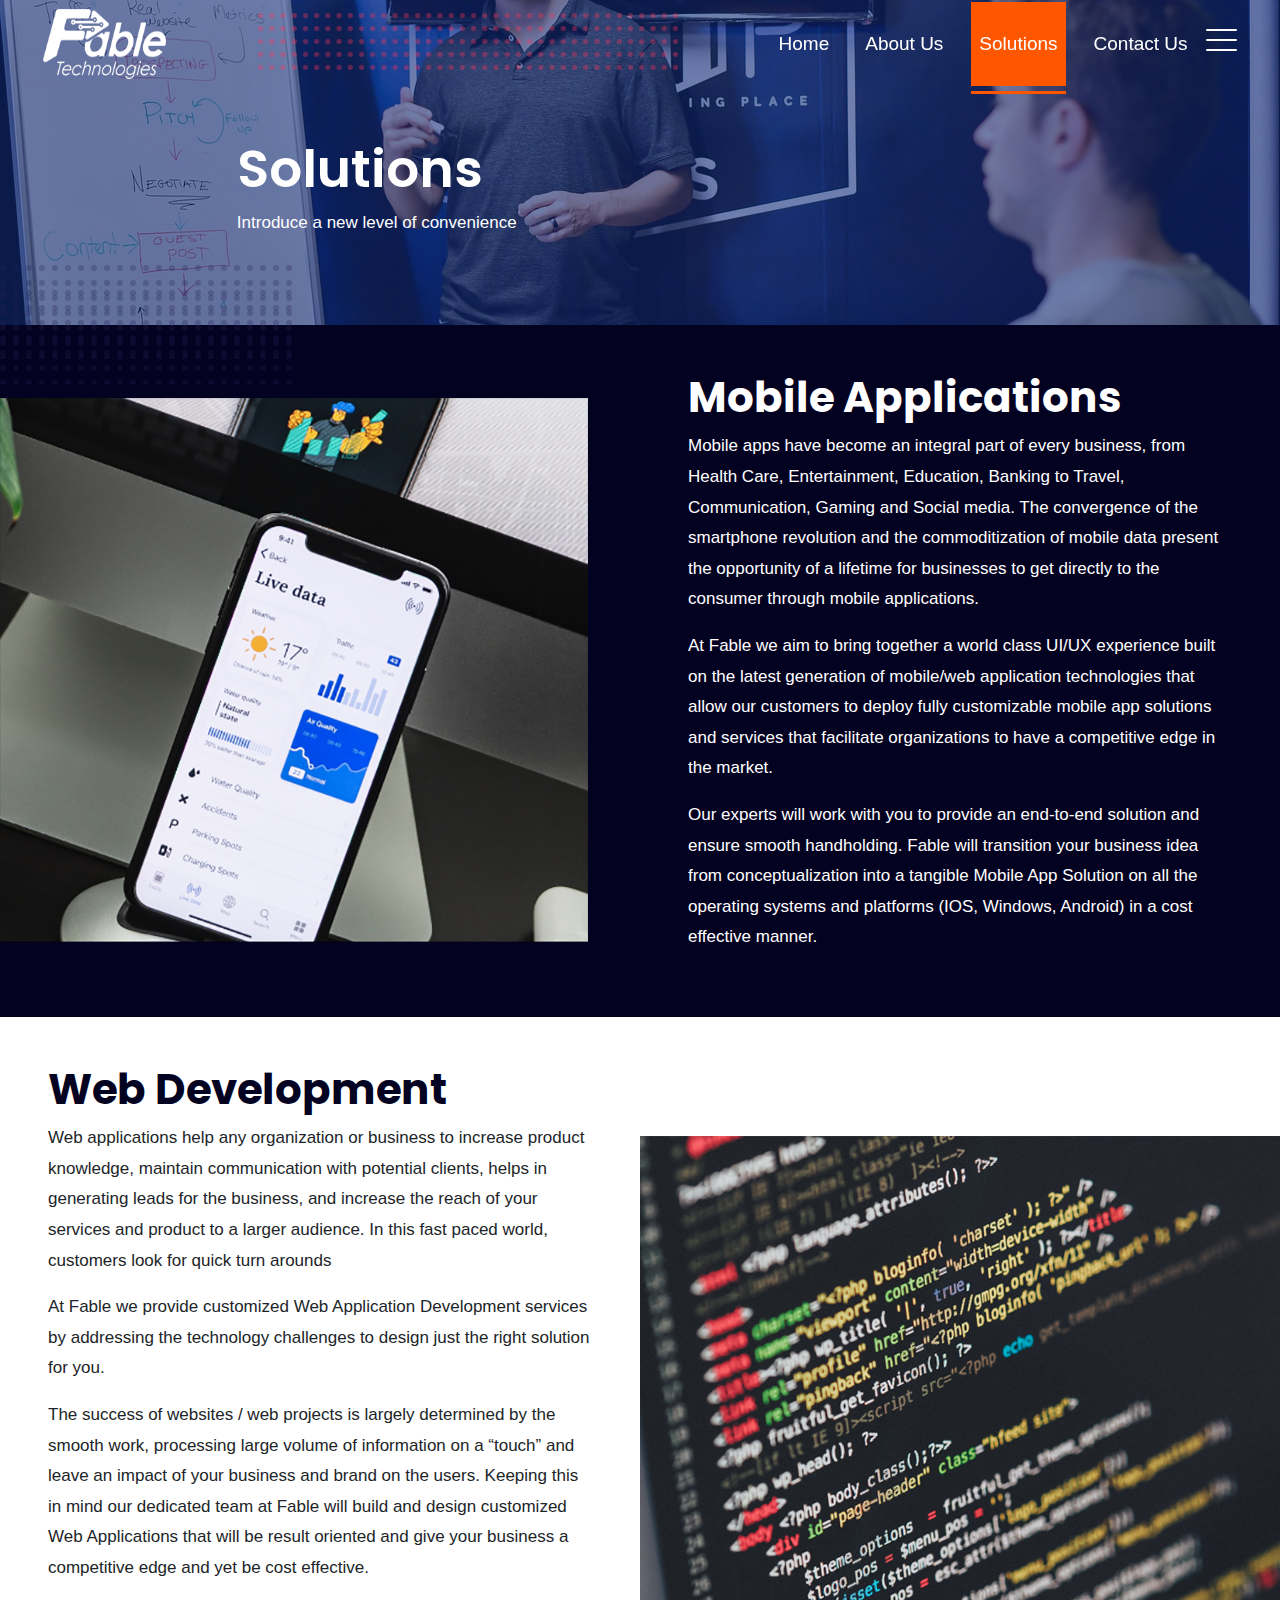
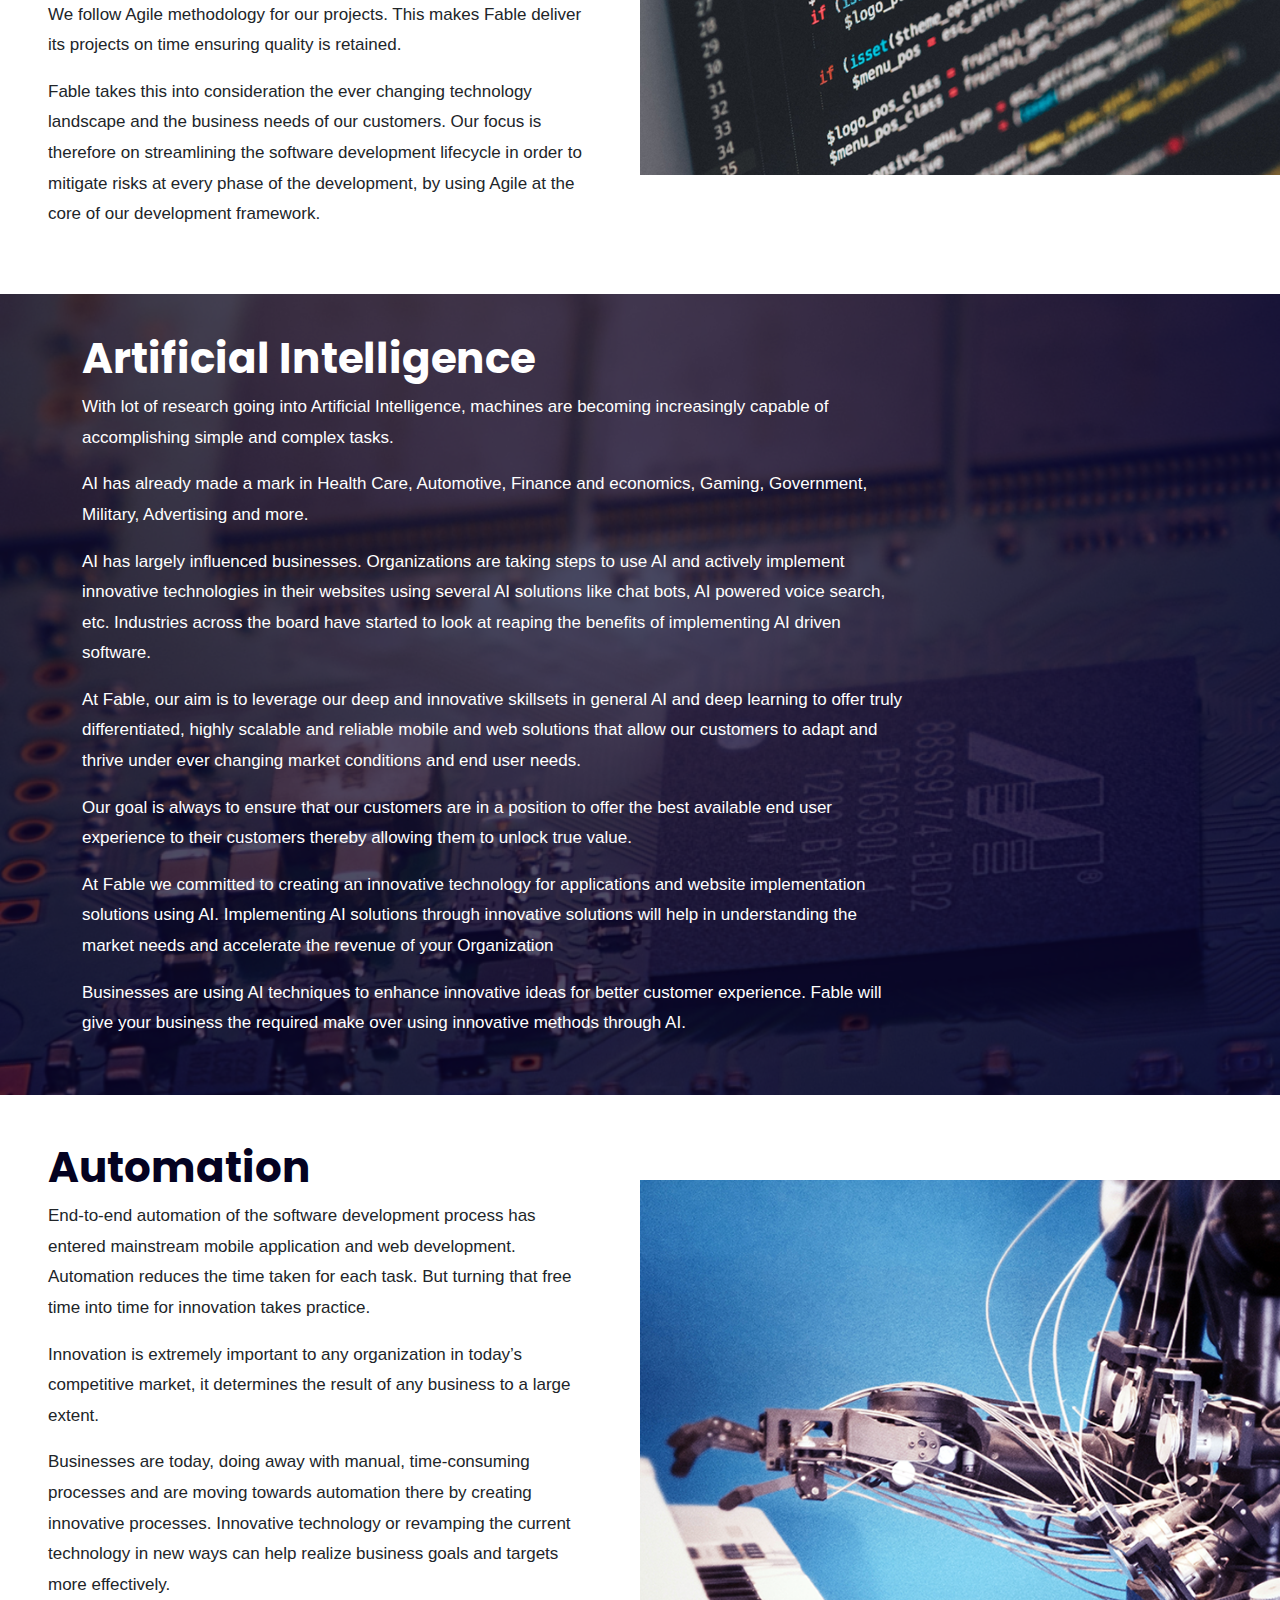
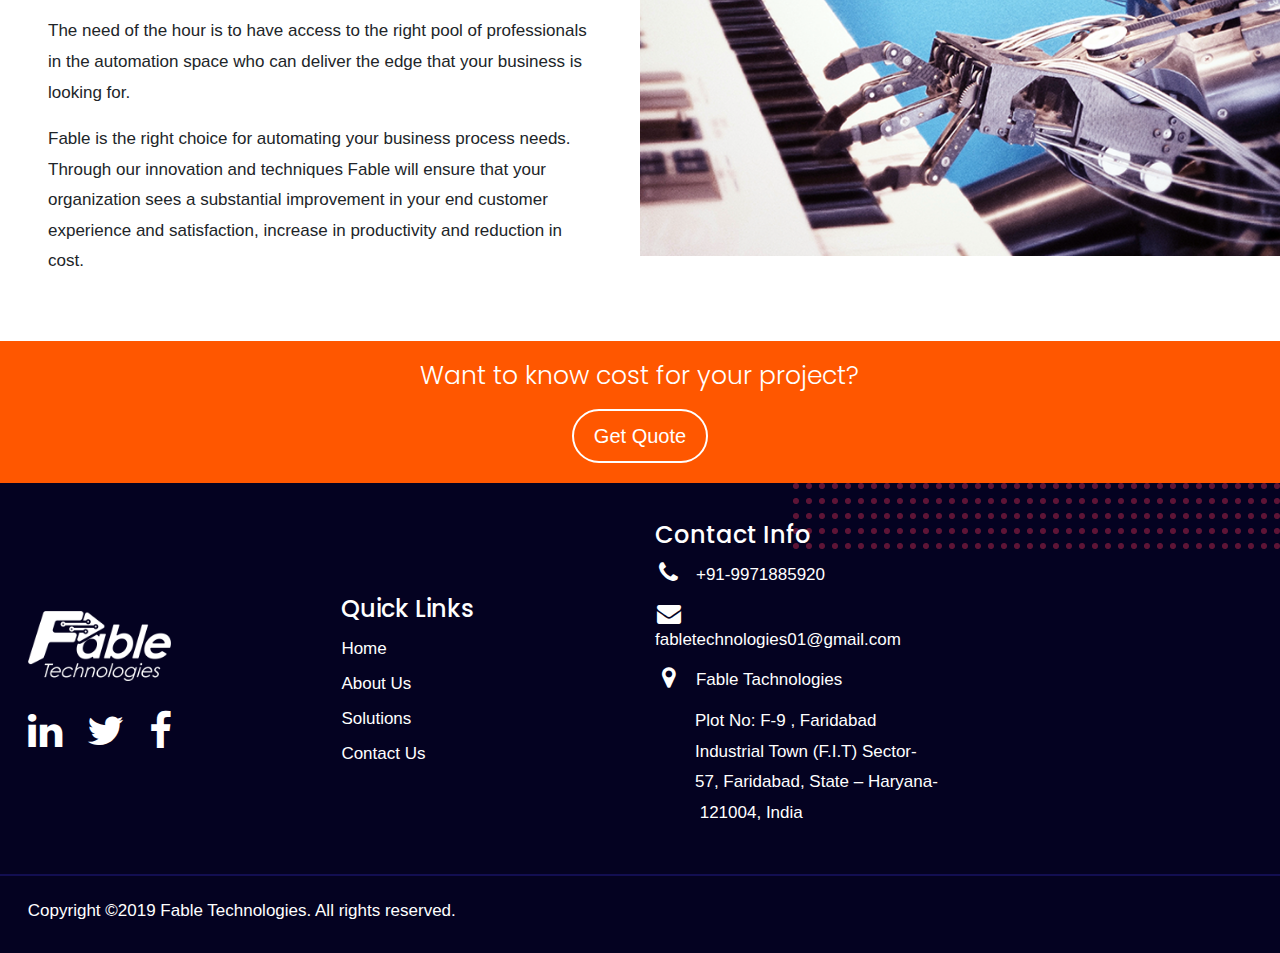
<file: services.html>
<!DOCTYPE html>
<html lang="en">

<head>

  <meta charset="utf-8">
  <meta name="viewport" content="width=device-width, initial-scale=1, shrink-to-fit=no">
  <meta name="description" content="">
  <meta name="author" content="">

  <title>Fable Technologies - Services</title>

  <!-- Bootstrap core CSS -->
  <link href="css/bootstrap.css" rel="stylesheet">

  <!-- Custom styles for this template -->
  <link href="css/modern-business.css" rel="stylesheet">
  <link rel="stylesheet" href="https://cdnjs.cloudflare.com/ajax/libs/font-awesome/4.7.0/css/font-awesome.min.css">
  <script src="https://ajax.googleapis.com/ajax/libs/jquery/3.4.1/jquery.min.js"></script>
  <script>
 $(window).scroll(function() {    
    var scroll = $(window).scrollTop();

     //>=, not <=
    if (scroll >= 1) {
        //main-nav, not main-nav - caps H
        $("#main-nav").addClass("stickyHeader");
    }
	
		else {
            $("#main-nav").removeClass("stickyHeader");
        }
	
}); //missing );
  </script>

  <style>
.navbar-dark .navbar-nav .nav-link {
 color:#fff;
    font-size: 19px;
}
.row {
 align-items: center;
}
#about-banner {

    background: url(images/software_solution.jpg) no-repeat center center;

}
.page-title h1 {
  color:  #fff;

}
#about-banner p {

    font-weight: 400;
    color:#fff;
}
footer.bg-blue {
margin-top: 0;
}


</style>
</head>

<body>

  <!-- Navigation -->
  <nav id="main-nav" class="navbar navbar-expand-lg navbar-dark fixed-top">
    <div class="container">
      <a class="navbar-brand white-logo my-1" href="index.html"><img src="images/fable logo white.png" alt="Fable"  height="70px" width="auto"/></a>
      <a class="navbar-brand colored-logo " href="index.html"><img src="images/Fable_Logo-01-removebg-preview.png" alt="Fable" height="80px" width="auto"/></a>
      
      <div class="" id="navbarResponsive">
        <ul class="navbar-nav ml-auto">
		 <li class="nav-item ">
            <a class="nav-link" href="index.html">Home</a>
          </li>
		    <li class="nav-item">
            <a class="nav-link" href="about.html">About Us</a>
          </li>
		   <li class="nav-item active">
            <a class="nav-link" href="services.html">Solutions</a>
          </li>
          <li class="nav-item">
            <a class="nav-link" href="contact.html">Contact Us</a>
          </li>
    
        </ul>
      </div>
	  	<div class="product-menu">
	  <nav role="navigation">
  <div id="menuToggle">
<input type="checkbox" />
   <span></span>
    <span></span>
    <span></span>
<ul id="menu">

<!-- Marketing Icons Section -->
    <div class="row">
	
      <div class="col-lg-3 mb-6">
	  <div class="mobile_tech">
	  <a href="services.html">
	  <h2>Mobile <br /> Applications</h2> </a>
	  <div class="img-overlay">
	    <a href="services.html">
       <img src="images/mobile_aps.png" alt="Mobile Applications" /><br />
	   
	   <p>Mobile apps have become an integral part of every business, from Health Care, Entertainment, Education, Banking to Travel, Communication, Gaming and Social media. </p>
	    </a>
	   
	    </div>  
    </div>
	</div>
     
     <div class="col-lg-3 mb-6">
	  <div class="web_tech top-over">
	  <a href="services.html">
	  <h2>Web <br /> Development</h2> </a>
	  <div class="img-overlay">
	    <a href="services.html">
       <img src="images/web_devps.png" alt="Web Development" /><br />
	     <p>Web applications help any organization or business to increase product knowledge, maintain communication with potential clients, helps in generating leads for the business, and increase the reach of your services and product to a larger audience.</p>
	    </a>
	   
	    </div>  
    </div>
	</div>

 <div class="col-lg-3 mb-6">
	  <div class="mobile_tech">
	  <a href="services.html">
	  <h2>Artificial <br />Intelligence</h2> </a>
	  <div class="img-overlay">
	    <a href="services.html">
       <img src="images/ai.png" alt="Artificial Intelligence" /><br />
	     <p>With lot of research going into Artificial Intelligence, machines are becoming increasingly capable of accomplishing simple and complex tasks.</p>
	    </a>
	    </a>
	  
	    </div>  
    </div>
	</div>
	
	
	 <div class="col-lg-3 mb-6">
	  <div class="ai_tech top-over1">
	  <a href="services.html">
	  <h2>Automation</h2> </a>
	  <div class="img-overlay">
	    <a href="services.html">
       <img src="images/automation.png" alt="Automation Applications" /><br />
	     <p>End-to-end automation of the software development process has entered mainstream mobile application and web development. Automation reduces the time taken for each task. </p>
	    </a>
	   
	    </div>  
    </div>
	
	<div class="for-work" style="display:none;">
	<h3>View Our Work</h3>
	<h5 class="slogan">Slogan line here</h5>
	</div>
	</div>
	
	
	
	</div>
    <!-- /.row -->

    </ul>
  </div>
</nav>
	</div>
    </div>

  </nav>
  

  
  <!-- Page Content -->
  <section id="about-banner">
    <!-- Page Content -->
  <div class="container">

  <div class="row">
	 <div class="col-lg-2 mb-4"></div>
	 <div class="col-lg-8 pt-5">
	<div class="page-title">
	 <h1>Solutions</h1>
	 <p>Introduce a new level of convenience </p>
	 
	 </div>

	 </div>
    
	  </div>

	</div>  
	  </section>



    <section id="mobile-devs">
 <!-- Mobile Applications Content -->
 
    <div class="row p-0 m-0">
      <div class="col-lg-6 p-0 m-0">
      <img src="images/mobile_aps.png" alt="Mobile Applications" />
      </div>
      <div class="col-lg-6 pl-5 pt-5 pb-5 pr-5">
        <h2 class="heading-title white-title">Mobile Applications</h2>
        <p>Mobile apps have become an integral part of every business, from Health Care, Entertainment, Education, Banking to Travel, Communication, Gaming and Social media. The convergence of the smartphone revolution and the commoditization of mobile data present the opportunity of a lifetime for businesses to get directly to the consumer through mobile applications. </p>
        <p>At Fable we aim to bring together a world class UI/UX experience built on the latest generation of mobile/web application technologies that allow our customers to deploy fully customizable mobile app solutions and services that facilitate organizations to have a competitive edge in the market.</p>
        <p>Our experts will work with you to provide an end-to-end solution and ensure smooth handholding. Fable will transition your business idea from conceptualization into a tangible Mobile App Solution on all the operating systems and platforms (IOS, Windows, Android) in a cost effective manner.</p>
      </div>
    </div>
    <!-- /.row -->

</section>
   
	 <!-- Web Applications Development Content -->
	 <section id="web-devs">
	
    <div class="row p-0 m-0">
     
      <div class="col-lg-6 pl-5 pt-5 pb-5 pr-5">
        <h2 class="heading-title white-title">Web Development </h2>
        <p>Web applications help any organization or business to increase product knowledge, maintain communication with potential clients, helps in generating leads for the business, and increase the reach of your services and product to a larger audience. In this fast paced world, customers look for quick turn arounds
</p>
        <p>At Fable we provide customized Web Application Development services by addressing the technology challenges to design just the right solution for you.</p>
        <p>The success of websites / web projects is largely determined by the smooth work, processing large volume of information on a “touch” and leave an impact of your business and brand on the users. Keeping this in mind our dedicated team at Fable will build and design customized Web Applications that will be result oriented and give your business a competitive edge and yet be cost effective.</p>
		<p>We follow Agile methodology for our projects. This makes Fable deliver its projects on time ensuring quality is retained.</p>
		<p>Fable takes this into consideration the ever changing technology landscape and the business needs of our customers. Our focus is therefore on streamlining the software development lifecycle in order to mitigate risks at every phase of the development, by using Agile at the core of our development framework.</p>
      </div>
	  
	   <div class="col-lg-6 p-0 m-0">
      <img src="images/web-dev.png" alt="Web Development " />
      </div>
	  
    </div>
 
   </section>
	<!-- /.row -->
   
  <!-- /.container -->
 <!-- Artificial INtelligence Content -->
 
 <section id="ai-devs">
    <div class="container">
  <div class="row p-0 m-0">
     
      <div class="col-lg-9">
        <h2 class="heading-title white-title">Artificial Intelligence</h2>
        <p>With lot of research going into Artificial Intelligence, machines are becoming increasingly capable of accomplishing simple and complex tasks.</p>
        <p>AI has already made a mark in Health Care, Automotive, Finance and economics, Gaming, Government, Military, Advertising and more.</p>
        <p>AI has largely influenced businesses. Organizations are taking steps to use AI and actively implement innovative technologies in their websites using several AI solutions like chat bots, AI powered voice search, etc.  Industries across the board have started to look at reaping the benefits of implementing AI driven software.</p>
		
		<p>At Fable, our aim is to leverage our deep and innovative skillsets in general AI and deep learning to offer truly differentiated, highly scalable and reliable mobile and web solutions that allow our customers to adapt and thrive under ever changing market conditions and end user needs.</p>
		
		<p>Our goal is always to ensure that our customers are in a position to offer the best available end user experience to their customers thereby allowing them to unlock true value.</p>
		
		<p>At Fable we committed to creating an innovative technology for applications and website implementation solutions using AI. Implementing AI solutions through innovative solutions will help in understanding the market needs and accelerate the revenue of your Organization</p>
		
		<p>Businesses are using AI techniques to enhance innovative ideas for better customer experience. Fable will give your business the required make over using innovative methods through AI.</p>
		
		
      </div>
	  
	  
    </div>
	
	</div>
	</section>
    <!-- /.row -->
 

 <!-- Automation Content -->
    <div class="row p-0 m-0">
     
      <div class="col-lg-6 pl-5 pt-5 pb-5 pr-5">
        <h2 class="heading-title white-title">Automation</h2>
        <p>End-to-end automation of the software development process has entered mainstream mobile application and web development.
Automation reduces the time taken for each task. But turning that free time into time for innovation takes practice.
 </p>
        <p>Innovation is extremely important to any organization in today’s competitive market, it determines the result of any business to a large extent. </p>
        <p>Businesses are today, doing away with manual, time-consuming processes and are moving towards automation there by creating innovative processes. Innovative technology or revamping the current technology in new ways can help realize business goals and targets more effectively.</p>
		
		<p>The need of the hour is to have access to the right pool of professionals in the automation space who can deliver the edge that your business is looking for. </p>
		
		<p>Fable is the right choice for automating your business process needs. Through our innovation and techniques Fable will ensure that your organization sees a substantial improvement in your end customer experience and satisfaction, increase in productivity and reduction in cost. </p>
		
      </div>
	   <div class="col-lg-6 p-0 m-0">
      <img src="images/automation_page.png" alt="Automation" />
      </div>
	  
    </div>
    <!-- /.row -->



    <!-- Artificial INtelligence Content -->
 
 <section id="know-cost" >
    <div class="container">
  <div class="row">
     
      <div class="col-lg-12">
        <h1 class="pricing-title">Want to know cost for your project?</h2>
       <a href="contact.html" class="btn btn-small btn-get-quote">Get Quote</a>
      </div>
	  
	  
    </div>
	
	</div>
	</section>
    <!-- /.row -->
   
   
   <!-- Footer -->
  <footer class="py-5 bg-blue">
  
  <div class="container">
  <div class="row">
  
  
    <div class="col-lg-3">
	
	<a href="#">  <img src="images/fable logo white.png" alt="Fable"  height="70px" width="auto"/></a><br />
	<ul class="social-media">
	<li><a href="#"><i class="fa fa-linkedin"></i></a></li>
	<li><a href="#"><i class="fa fa-twitter"></i></a></li>
	<li><a href="#"><i class="fa fa-facebook-f"></i></a></li>
	
	</ul>
	
	</div>
	
	 <div class="col-lg-3">
	 <h4 class="widget-title">Quick Links</h4>
	 <ul class="quick-links">
	<li><a href="index.html">Home</a></li>
	<li><a href="about.html">About Us </a></li>
	<li><a href="services.html">Solutions</a></li>
	<li><a href="contact.html">Contact Us  </a></li>

	</ul>
	 </div>
	 
	  <div class="col-lg-3">
	   <h4 class="widget-title">Contact Info</h4>
	  <address class="office-address">
	  <span><a href="tel:9971885920"><i class="fa fa-phone"></i> +91-9971885920</a></span>
	    <span><a href="mailto:fabletechnologies01@gmail.com"><i class="fa fa-envelope"></i> fabletechnologies01@gmail.com</a></span>
		  <span><i class="fa fa-map-marker"></i> Fable Tachnologies</span>
      <span style="padding-left: 40px;">Plot No: F-9 , Faridabad Industrial Town
        (F.I.T) Sector- 57, Faridabad, 
        State – Haryana- 121004, India</span>
	  </address>
	  
	  
	  </div>
	  
	  
  </div>
  
  
  </div>
  
    <div class="copyright-footer">
    <div class="container">
      <p class="m-0 text-white">Copyright &copy;2019 Fable Technologies.  All rights reserved.</p>
    </div>
	</div>
    <!-- /.container -->
  </footer>

  <!-- Bootstrap core JavaScript 
  <script src="vendor/jquery/jquery.min.js"></script>-->
  <script src="vendor/bootstrap/js/bootstrap.bundle.min.js"></script>

</body>

</html>
</file>
<file: css/modern-business.css>
@import url('https://fonts.googleapis.com/css?family=Montserrat:300,400,500,600,700,800,900|Poppins:300,400,500,600,700,900&display=swap&subset=cyrillic,cyrillic-ext,devanagari,latin-ext,vietnamese');


body {
  padding: 0px; font-family: "Plus Jakarta Sans", sans-serif;
}

/* sticky header */

.fixed-top.stickyHeader { background: #fff;background-image: none !important; }

.colored-logo {
  display: none;}
.fixed-top.stickyHeader .colored-logo { display: block;}
.fixed-top.stickyHeader .white-logo { display: none;}

.navbar-dark.stickyHeader .navbar-nav .nav-link {
  color:#070065;  
}

.carousel-item {
  height: 100vh;
  min-height: 300px;
  background: no-repeat center center scroll;
  -webkit-background-size: cover;
  -moz-background-size: cover;
  -o-background-size: cover;
  background-size: cover;
}
span.p-icon {
width: 30px;
height: 1px;
background-color:#fff;
margin: 8px 0;
display: block;
}

#home-page {
  background:  #0E0C38;
}
.carousel-caption h1 {
	color:#fff;
    font-size: 65px;
	font-weight: bold;
    text-align: left;
}
.btn-explore {
padding: 14px 40px;

border-radius: 100px;

font-size: 19px;

line-height: 28px;

margin-top: 29px;

border: 3px solid #FF5700;
}
.btn-explore:hover {
background:transparent;
border: 3px solid #FF5700;
}
.about-card .btn-explore {

    margin-top: 0px;

}
.about-card .btn-explore:hover {

   color:#FF5700;

}
#sendMessageButton:hover {
 background: #FF5700;
  border-color: #FF894B;
}
.btn-small {

    font-size: 15px;
    padding: 10px 22px;

}
#technology-section {

    margin: 0 auto;
    clear: both;
   padding: 0 5%;
   position: relative;

z-index: 11;

}
.ai_tech.top-over1 {

    margin-top: -10%;

}

#technology-section-about {
background: #fff url(../images/about-home-bg.png) no-repeat center top;
padding: 3% 4% 0;
clear: both;
display: block;
width: 100%;
}

.about-fable {

    align-items: center;
    border: 1px solid transparent;
	z-index: 1;
    position: relative;

}
.mobile_tech, .img-overlay, .web_tech, .ai_tech {

    position: relative;
    clear: both;

}
.mobile_tech a {

    clear: both;
    position: relative;
	display: block;

}
#main-nav {

    background-image: url(../images/red-grid-footer.png);
    background-size: 420px;
    background-repeat: no-repeat;
    background-position: 30%;

}

#home-page::before {

    content: '';
    background: 

    #1f1d4d;
    width: 400px;
    height: 400px;
    position: absolute;
    left: -110px;
    bottom: 30px;
    border-radius: 100%;

}

.simple_overlay {
	 position: absolute;
    top: 0;
    bottom: 0;
    left: 0;
    right: 0;
    background: rgba(255, 87, 0, 0.8);
	color:#fff;
    padding: 10%;
    z-index: 1;
	display: none;
	text-align:left;
	cursor:pointer;                         
	
}

.img-overlay:hover .simple_overlay {

   
    display: block !important;

}
.top-over {
  margin-top: -15%;
}
.img-overlay {

    margin-bottom: 40px;

}
.btn.btn-plain {
display: inline-block;
    text-align: left;
    padding: 0;
    color: #fff;
	border-bottom: 2px solid transparent;
    border-radius: 0;
    transition: all 1s;
	-moz-transition: all 1s;
	-webkit-transition: all 1s;

}
.btn.btn-plain:hover {border-bottom: 2px solid #fff;}
.why-fable {

    background: url('../images/why_fable.png') no-repeat;
    
    background-position: center center;
    background-size: cover;
    text-align: left;
    vertical-align: middle;
    color: #fff;
    padding: 30px;
	display: flex;

align-items: center;
flex-wrap: wrap;

}
.for-detail {
 text-align: center;
    padding: 50px 0;
    display: block;
	color:#06014B;
}

.for-detail .fa {
font-size: 34px;
    margin-bottom: 10px;
}
.for-work {

    background:#040221;

color:#FF5700;
    padding: 20px;

}
.why-fable-block h2 {
 color: #06014B;
    font-size: 24px;
}

.why-fable-block #accordion .card {

    background: 

    transparent;
    border: none !important;
    box-shadow: none;

}

.why-fable-block #accordion .card .card-header {
padding-left: 0;
    background: none;
    border: none;

}
.why-fable-block #accordion .card-body {
 padding: 0 0rem;
    color: #06014B;
border-bottom: 1px solid #FF5700;
padding-bottom: 10px;
}
#news-contact { margin-top: 50px;

margin-bottom: 50px;}
#news-section {

    background: #040221;
color: #fff;
padding:20px;

}
#news-section h1 {

    font-size: 28px;
    line-height: 35px;

}
.news-heading h3 {

    font-size: 18px;
    font-family: 'Montserrat', sans-serif;
    color:#fff;
    font-weight: 300;
    line-height: 29px;

}

.news-block1 {
 margin-top: 20px;
}

footer.bg-blue {
 background:  #040221 url(../images/red-grid-footer.png) no-repeat right top;
    clear: both;
    margin-top: 40px;
padding:3% 0% 2% !important;
}
.copyright-footer {

    clear: both;
    margin-top: 30px;
    border-top: 2px solid 

    #120e51;
    padding-top: 20px;

}
.social-media {

    list-style: none;
    margin: 0;
    padding: 0;
display: block;

margin-top: 30px;
}
.social-media li {

    float: left;
    vertical-align: middle;
    margin-right: 25px;

}

.social-media li .fa {

    font-size: 40px;
    color:#fff
}
.widget-title {
color: #fff;
}
.quick-links {

    list-style: none;
    margin: 0;
    padding: 0;

}
.quick-links li a {

    line-height: 35px;
    color: #fff;

}
#contact-section{
  background:#FF5700;
    padding: 20px 40px;
}
#contact-section .form-control {
 border-radius: 0;
    border: none;
    line-height: 38px;
    height: auto;
}
#contact-section h3 {
 color: #fff;
 font-weight: 200;
}
#sendMessageButton {
  background: #112252;
    width: 100%;
    line-height: 37px;
}

.office-address {
color:#fff;
}
.office-address span {

    clear: both;
    display: block;
    margin-top: 10px;

}
.office-address span .fa {

    width: 28px;
    float: left;
    vertical-align: middle;
    text-align: center;
    font-size: 24px;
    margin-right: 13px;

}

.navbar.nav-common a.nav-link {

    color: 

    #070065;

}
.corporate-office {
background:#FF5700;

padding: 3em;

display: inline-block;

max-width: 440px;

width: 100%;

margin-left: 5em;

position: relative;

z-index: 999;

margin-top: 1em;
}

/*.corporate-office::after {

    content: '';
    background: url(../images/contact-grid.png) no-repeat left center;
    position: absolute;
    bottom: -40px;
    left: -80px;
    width: 100%;
    height: 100px;
    overflow: visible;
    z-index: -1;

}*/
#contact-form {

    clear: both;
    margin-top: 5em;

}
#contact-form .form-control{
display: block;
height:auto;
width: 100%;

padding: 1rem 0;

font-size: 1rem;

font-weight: 400;

line-height: 2.5;

color:
#495057;

background-color:
#fff;

background-clip: padding-box;

border-bottom: 1px solid
#112C7A !important;

border-radius: 0;

transition: border-color 0.15s ease-in-out, box-shadow 0.15s ease-in-out;

border: none;
}
.page-title h1 {
color:#06014B;

font-size: 52px;

font-weight: 600;
}
.heading-title {

    color: 

    #040221;
    font-size: 42px;

}
.navbar-dark .navbar-nav .nav-link {
 line-height: 68px;

 }
 .nav-item.active {

    background: 

    #FF5700;
position: relative;
}

.nav-item.active::after {
content: '';

border-bottom: 3px solid
#FF5700;

position: absolute;

left: 0;

right: 0;

bottom: -8px;

width: 100%;
}
.navbar.nav-common a.nav-link:hover {
  color:#FF5700;}
  
 .nav-item.active a.nav-link:hover {color:#fff;}
 .nav-item {

    margin-left: 10px;
    margin-right: 10px;

}
#mobile-devs::before {

    content: '';
    position: absolute;
    z-index: 1;
    width: 100%;
    height: 95px;
    background: url(../images/contact-grid.png) no-repeat left center;
    top: -60px;
    left: 0;

}
#mobile-devs {
  color:#fff;
	background:#040221;
    clear: both;
    position: relative;

}
#mobile-devs .heading-title {color: #fff;}
#ai-devs {

    background: url('../images/artificial_intel.png') no-repeat;
        background-size: auto;
    background-size: cover;
    padding: 40px;
    color: #fff;
    clear: both;
position: relative;
}
#ai-devs::before {

    content: '';
    background: #040221;
    position: absolute;
    left: 0;
    top: 0;
    width: 100%;
    height: 100%;
    opacity: 0.7;

}
#ai-devs .heading-title.white-title {

    color: 

    #fff;

}
#know-cost {

    background:#FF5700;

text-align: center;

color:#fff;
    padding: 20px 0;

}

.pricing-title {

    font-size: 25px;
    font-weight: 300;

}
.btn-get-quote {
    font-size: 20px;
    border: 2px solid #fff;
    border-radius: 100px;
    margin-top: 10px;
    padding: 10px 20px;
}

#about-banner::before {

    content: '';
    background: #112c7a;
    width: 100%;
    height: 100%;
    position: absolute;
    top: 0;
    bottom: 0;
    left: 0;
    right: 0;
    opacity: 0.6;

}
#about-banner {

    background: url(../images/about-bg.png) no-repeat center center;
        background-size: auto;
    background-size: cover;
    padding: 90px 0 70px;
    position: relative;

}
#about-banner::after {

    content: '';
    position: absolute;
    z-index: 1;
    width: 100%;
    height: 95px;
    background: url(../images/contact-grid.png) no-repeat left center;
    bottom: -60px;
    left: 0;

}
#our-mission::after {

    content: '';
    position: absolute;
    z-index: 1;
    width: 100%;
    height: 95px;
    background: url(../images/contact-grid.png) no-repeat right center;
    top: -32px;
    right: 0;
    left: auto;

}
#our-mission {

    position: relative;

}
section#why-fable {
 position: relative;
    padding: 0;
    margin: 0;
    width: 100%;
    background: url('../images/why-big.png') no-repeat;
    color: #fff;
	padding: 1.5% 12%;
	background-size: cover;

}
#why-fable {

    position: relative;

}
#why-fable::before {

    content: '';
    background: #040221;
    position: absolute;
    left: 0;
    width: 100%;
    height: 100%;
    right: 0;
    bottom: 0;
    top: 0;
    opacity: 0.5;

}
#why-fable h2 {
  color: #fff;
    font-size: 24px;
	font-weight: 500;
}

#about-banner p {
font-weight: 400;
   color: #06014B;
}
.why-fable-block p {
 position: relative;
    padding-left: 22px;
}
.why-fable-block p::before {
 content: '';
    position: absolute;
    width: 8px;
    height: 8px;
    background:#fff;
    border-radius: 100%;
    left: 2px;
    bottom: 0;
    top: 10px;
}
.our-customers {

    padding: 5% 12%;
    clear: both;
    margin: 0 auto;
    display: block;
    width: 100%;

}
.news-sidebar h2 {
font-size: 34px;

border-bottom: 1px solid
#ff5700;

line-height: 39px;

padding-bottom: 11px;
}
.news-sidebar h3.heading-title {

    font-weight: 700;
    margin-bottom: 30px;

}
.quick-links li a:hover, footer a:hover, .social-media li .fa:hover {
color: #FF5700;
}
.why-fable-block #accordion .card a:hover {
    color: #06014B;
}
.office-address a {
color:#fff;
}
#know-cost .btn.btn-small.btn-get-quote {
color: #fff;
}
#know-cost:hover {
 background: #040221;
}

#menuToggle
{
  display: block;
  position: relative;
  z-index: 1;
  -webkit-user-select: none;
  user-select: none;
}

#menuToggle input
{
  display: block;
  width: 40px;
  height: 32px;
  position: absolute;
  top: -7px;
  left: -5px;
  cursor: pointer;
  opacity: 0; 
  z-index: 2;
  -webkit-touch-callout: none;
}


#menuToggle span
{
 display: block;

width: 31px;

height: 2px;

margin-bottom: 8px;

position: relative;

background:#fff;

border-radius: 3px;
  z-index: 1;
  
  transform-origin: 1px 0px;
  
  transition: transform 0.5s cubic-bezier(0.77,0.2,0.05,1.0),
              background 0.5s cubic-bezier(0.77,0.2,0.05,1.0),
              opacity 0.55s ease;
}

#menuToggle span:first-child
{
  transform-origin: 0% 0%;
}

#menuToggle span:nth-last-child(2)
{
  transform-origin: 0% 100%;
}

#menuToggle input:checked ~ span
{
  opacity: 1;
  transform: rotate(45deg) translate(-2px, -1px);
  background: #fff;
}

#menuToggle input:checked ~ span:nth-last-child(3)
{
  opacity: 0;
  transform: rotate(0deg) scale(0.2, 0.2);
}


#menuToggle input:checked ~ span:nth-last-child(2)
{
  transform: rotate(-45deg) translate(0, -1px);
}


#menu
{
position: fixed;

width: 100%;

padding: 25px;

background:#0e0c38;

list-style-type: none;

-webkit-font-smoothing: antialiased;

transform-origin: 0% 0%;

transform: translate(100%, 0);

transition: transform 0.5s cubic-bezier(0.77,0.2,0.05,1.0);

top: 0;

left: 0;

right: 0;

height: 100%;

z-index: 0;
}

#menu li
{
  padding: 10px 0;
  font-size: 22px;
}

#menuToggle input:checked ~ ul
{
  transform: none;
}


#menuToggle .top-over, .ai_tech.top-over1 {

    margin-top: 0;

}
#menuToggle h2 {
  font-size: 25px;
  color: #fff;
  font-weight: 600;

font-style: italic;
}
#contact-page-d .navbar-dark .navbar-nav .nav-link {

    color: #112c7a;
    font-size: 19px;

}
.fixed-top.stickyHeader #menuToggle span {
 background:#6f94ff;
}

#menuToggle p {

    color: #fff;
	line-height:24px;
	font-style: italic;

margin-top: 15px;

}

.row.contact-bg-dots::after {

    content: '';
    background: url(../images/contact-grid.png) no-repeat left center;
    position: absolute;
    bottom: 0;
    left: -14px;
    width: 100%;
    height: 100px;
    overflow: visible;
    z-index: -1;

}
.row.contact-bg-dots {

    position: relative;

}
.news-sidebar a:hover {
 color:#040221;
}
.navbar-dark.stickyHeader .navbar-nav .active .nav-link {
color:#fff;
}
#navbarResponsive {

    display: flex;
    float: right;
    text-align: right;
    width: 100%;

}


@media (max-width: 767px) {

  
  #navbarResponsive {
background: #ff5700;
    display: block;
    float: left;
    text-align: left;
    width: auto;
	padding-right: 40px;
	margin-top: 10px;

}
.navbar-nav.ml-auto {

    display: block;

}
.nav-item {

    margin-left: 10px;
    margin-right: 10px;
    float: left;

}
.navbar-dark .navbar-nav .nav-link {

    line-height: 22px;

}
.navbar-dark .navbar-nav .nav-link {
    font-size: 15px !important;

}
.container {

    max-width: 97% !important;
position: relative;
}
.product-menu {

    position: absolute;
    right: 0;
    top: 16px;

}

.nav-item {
    padding-left: 10px;
    padding-right: 10px;
}
.nav-item.active::after {
    display: none;
}
#main-nav {
    background-image: none;
}
.nav-item {
 margin-left: 0;margin-right: 0px;
}
#menu {
    overflow: scroll;
}
#home-page {

    background: 

    #0E0C38;
    padding-top: 30%;

}
.carousel-caption h1 {

    color: 

    #fff;
    font-size: 34px;
    font-weight: normal;
    text-align: left;

}
.btn-explore {

    padding: 8px 24px;
    border-radius: 100px;
    font-size: 14px;
    line-height: 28px;
    margin-top: 15px;
    border: 3px solid 

    #FF5700;

}
.pt-5.mt-5 {

    margin: 0 !important;
    padding: 0 !important;

}
.carousel-item img {

    max-width: 72%;

}
.carousel-item {
    margin-right: 0;
	padding-bottom:40px;
}
#contact-page-d .fixed-top.stickyHeader #menuToggle span {
 background:#112c7a;
}
.top-over {
  margin-top: 0;
}
.for-detail {
 padding: 20px 0;

}
section#why-fable {
padding: 1.5% 0%;

}
#why-fable h2 {
 font-size: 16px;

}
footer .widget-title {
margin-top: 30px;
}
.corporate-office {

    background: 

    #FF5700;
    padding: 3em;
    display: inline-block;
    max-width: 440px;
    width: 100%;
    margin-left: 0;
    position: relative;
    z-index: 999;
    margin-top: 0em;
    margin-bottom: 20px;

}


}
</file>
